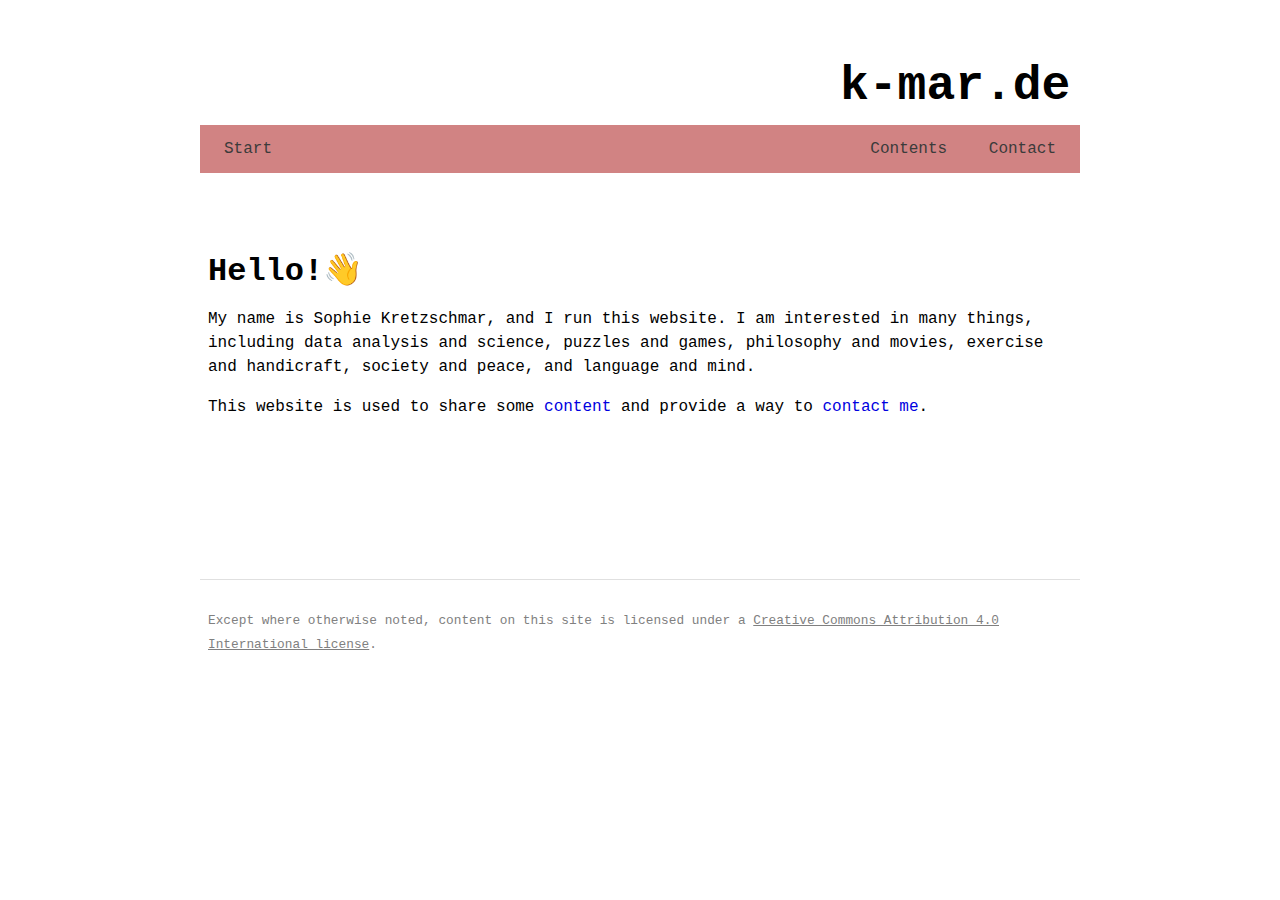
<file: index.html>
<!DOCTYPE html>
<html>
<head>
    <title>k-mar.de - Sophie Kretzschmar</title>
    <meta charset="UTF-8">
    <meta name="viewport" content="width=device-width">
    <link rel="stylesheet" type="text/css" href="/css/style.css">
</head>

<header>
    <hgroup>
        <h1>k-mar.de</h1>
    </hgroup>
</header>

<body id="_index">

<nav>
<section>
    <span class="home">
        <a href="/">Start</a>
    </span>
    <span class="links">
        <a href="/blog/">Contents</a>
        <a href="/contact/">Contact</a>
    </span>
</section>
</nav>

<main>
<div class="startpage">
<h1>Hello!👋</h1>
<p>
My name is Sophie Kretzschmar, and I run this website. I am interested in many things, including data analysis and science, puzzles and games, philosophy and movies, exercise and handicraft, society and peace, and language and mind. 
</p>

<p>
This website is used to share some <a href="./blog/">content</a> and provide a way to <a href="./contact/">contact me</a>. 
</p>

</div>




</main>

<footer>
<section>
<p>
    Except where otherwise noted, content on this site is licensed under a <a href="https://creativecommons.org/licenses/by/4.0/">Creative Commons Attribution 4.0 International license</a>.
</p>
</section>
</footer>

</body>
</html>
</file>
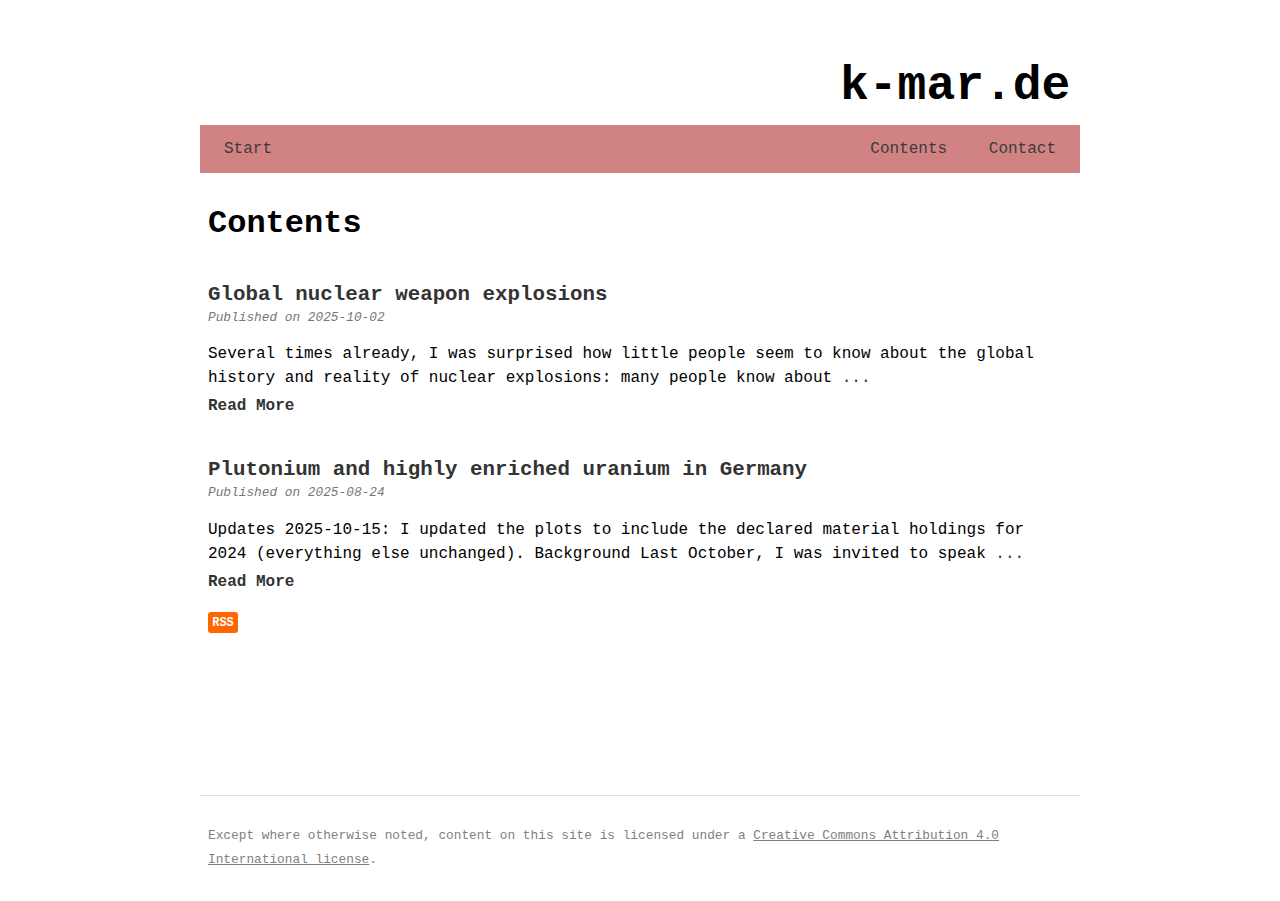
<file: blog/index.html>
<!DOCTYPE html>
<html>
<head>
    <title>Contents - </title>
    <meta charset="UTF-8">
    <meta name="viewport" content="width=device-width">
    <link rel="stylesheet" type="text/css" href="/css/style.css">
</head>

<header>
    <hgroup>
        <h1>k-mar.de</h1>
    </hgroup>
</header>

<body id="{{ slug }}">

<nav>
<section>
    <span class="home">
        <a href="/">Start</a>
    </span>
    <span class="links">
        <a href="/blog/">Contents</a>
        <a href="/contact/">Contact</a>
    </span>
</section>
</nav>

<main>
<h1>Contents</h1>
<article>
<h2><a href="/blog/nuclear-weapon-explosions/">Global nuclear weapon explosions</a></h2>
<p class="meta">Published on 2025-10-02</p>
<p class="summary">
Several times already, I was surprised how little people seem to know about the global history and reality of nuclear explosions: many people know about&nbsp;<a class="more" href="/blog/nuclear-weapon-explosions/">...</a>
</p>
<div>
<a class="more" href="/blog/nuclear-weapon-explosions/">Read More</a>
</div>
</article>
<article>
<h2><a href="/blog/Pu-und-HEU-in-Deu/">Plutonium and highly enriched uranium in Germany</a></h2>
<p class="meta">Published on 2025-08-24</p>
<p class="summary">
Updates 2025-10-15: I updated the plots to include the declared material holdings for 2024 (everything else unchanged). Background Last October, I was invited to speak&nbsp;<a class="more" href="/blog/Pu-und-HEU-in-Deu/">...</a>
</p>
<div>
<a class="more" href="/blog/Pu-und-HEU-in-Deu/">Read More</a>
</div>
</article>

<section>
<a class="rss" href="/blog/rss.xml">RSS</a>
</section>

</main>

<footer>
<section>
<p>
    Except where otherwise noted, content on this site is licensed under a <a href="https://creativecommons.org/licenses/by/4.0/">Creative Commons Attribution 4.0 International license</a>.
</p>
</section>
</footer>

</body>
</html>
</file>
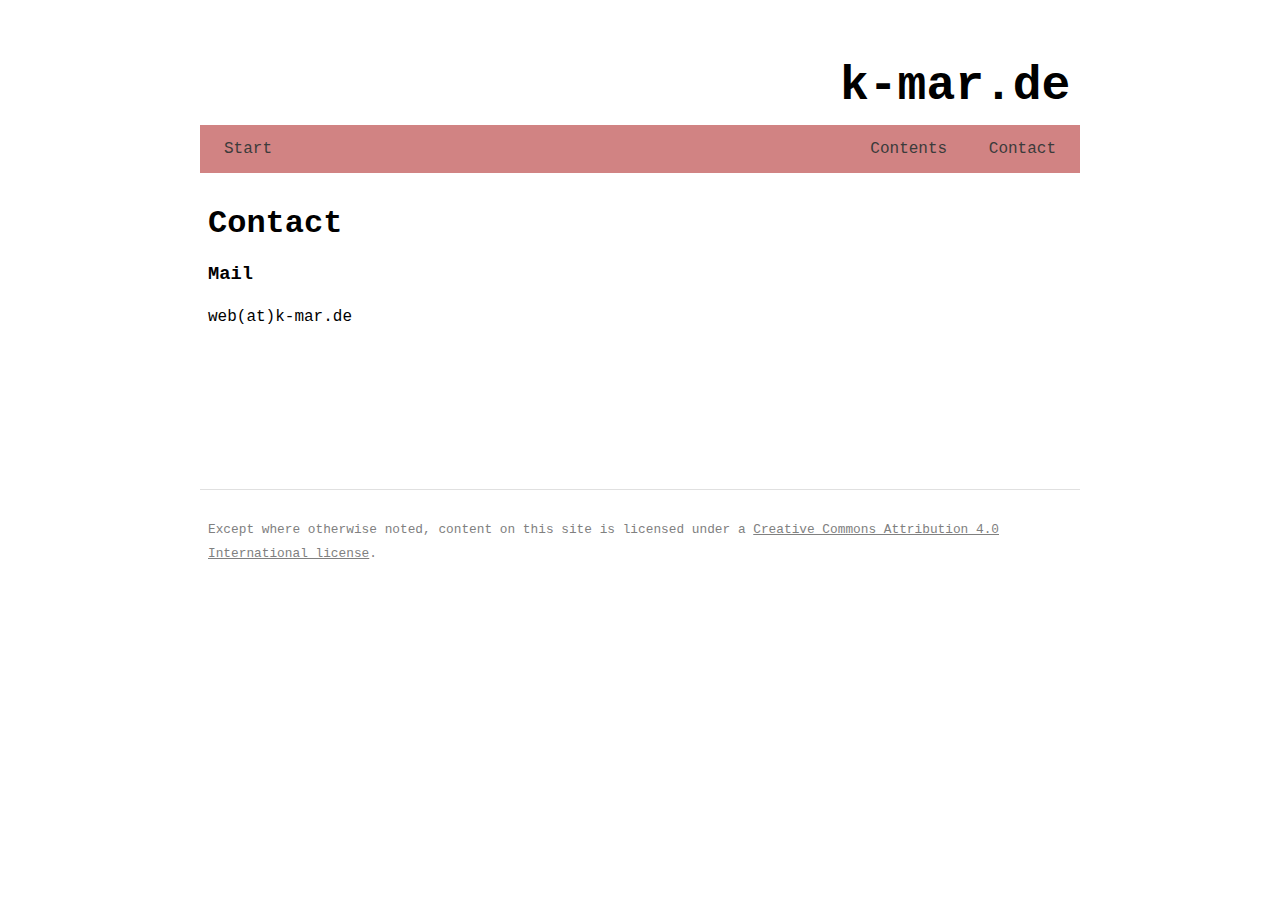
<file: contact/index.html>
<!DOCTYPE html>
<html>
<head>
    <title>Contact - </title>
    <meta charset="UTF-8">
    <meta name="viewport" content="width=device-width">
    <link rel="stylesheet" type="text/css" href="/css/style.css">
</head>

<header>
    <hgroup>
        <h1>k-mar.de</h1>
    </hgroup>
</header>

<body id="contact">

<nav>
<section>
    <span class="home">
        <a href="/">Start</a>
    </span>
    <span class="links">
        <a href="/blog/">Contents</a>
        <a href="/contact/">Contact</a>
    </span>
</section>
</nav>

<main>
<div class="aboutpage">
<h1>Contact</h1>

<h3>Mail</h3>
<p>
web(at)k-mar.de
</p>
</div>

</main>

<footer>
<section>
<p>
    Except where otherwise noted, content on this site is licensed under a <a href="https://creativecommons.org/licenses/by/4.0/">Creative Commons Attribution 4.0 International license</a>.
</p>
</section>
</footer>

</body>
</html>
</file>
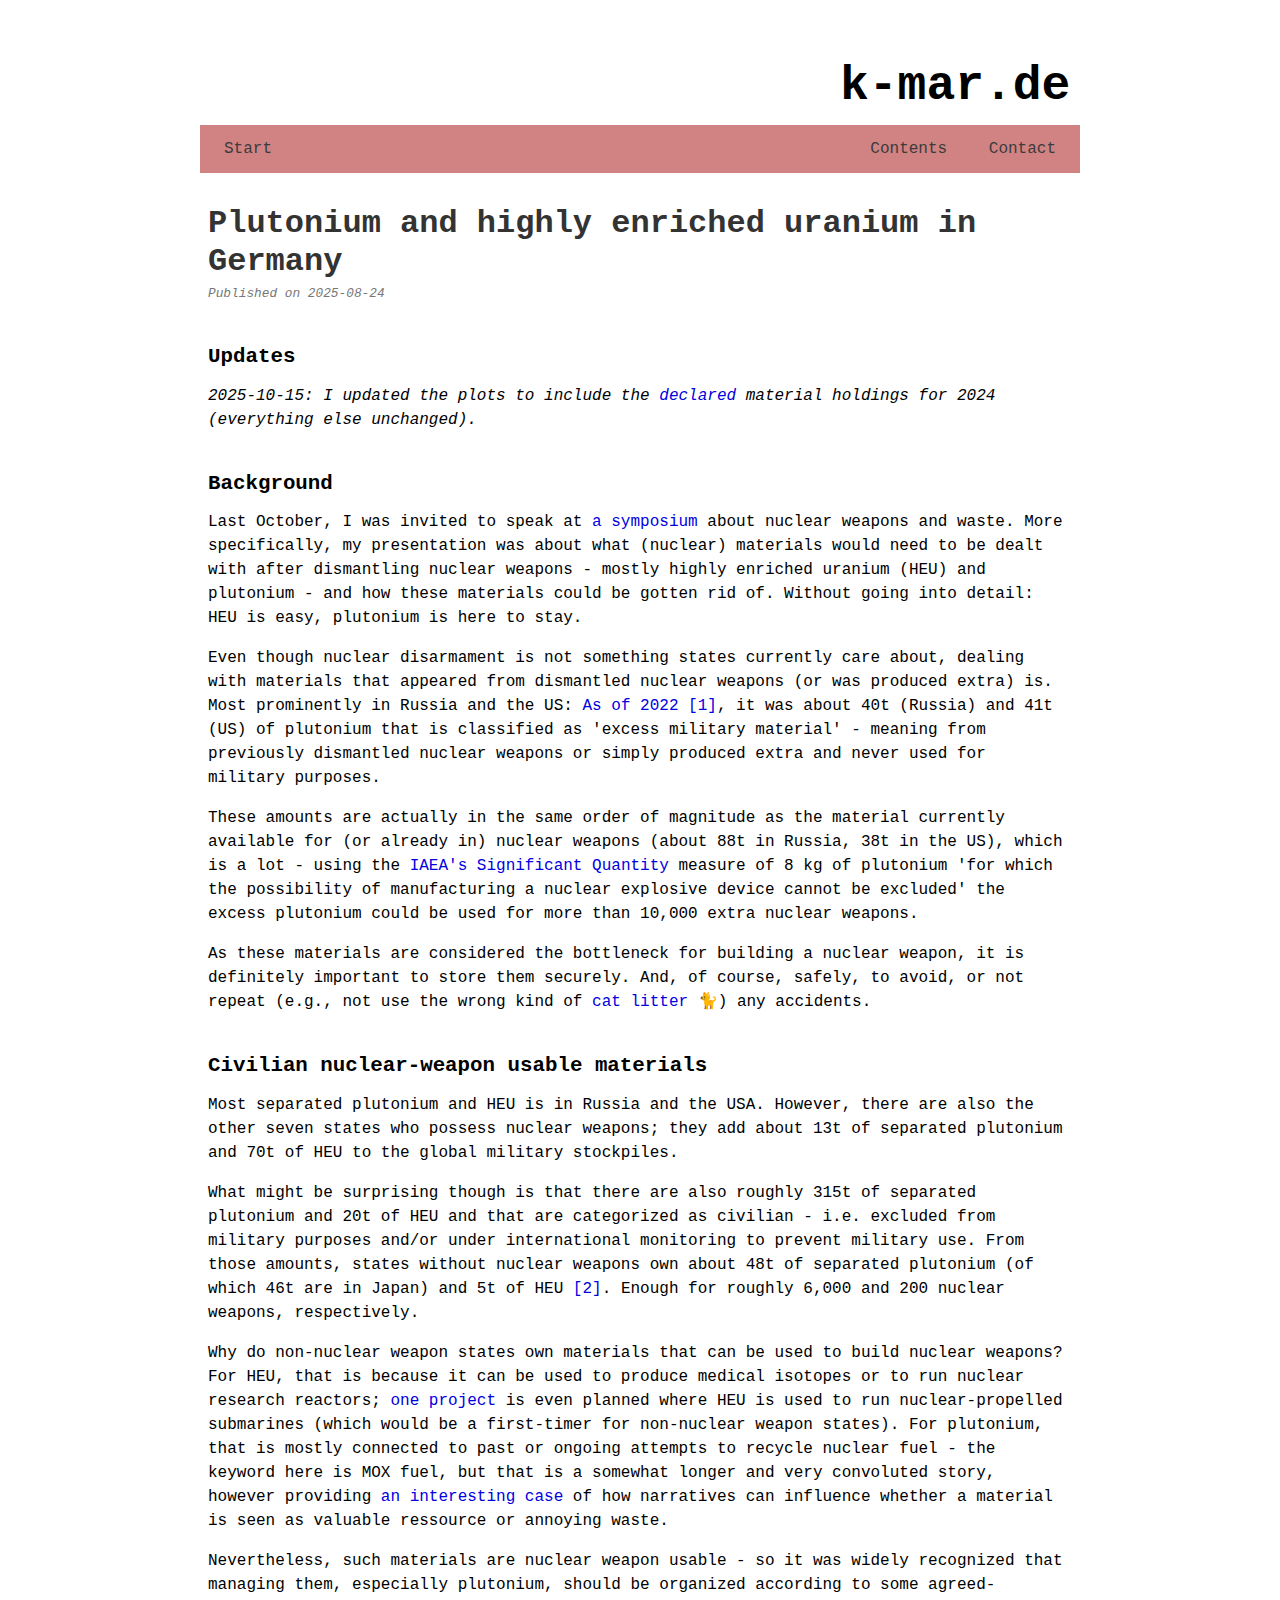
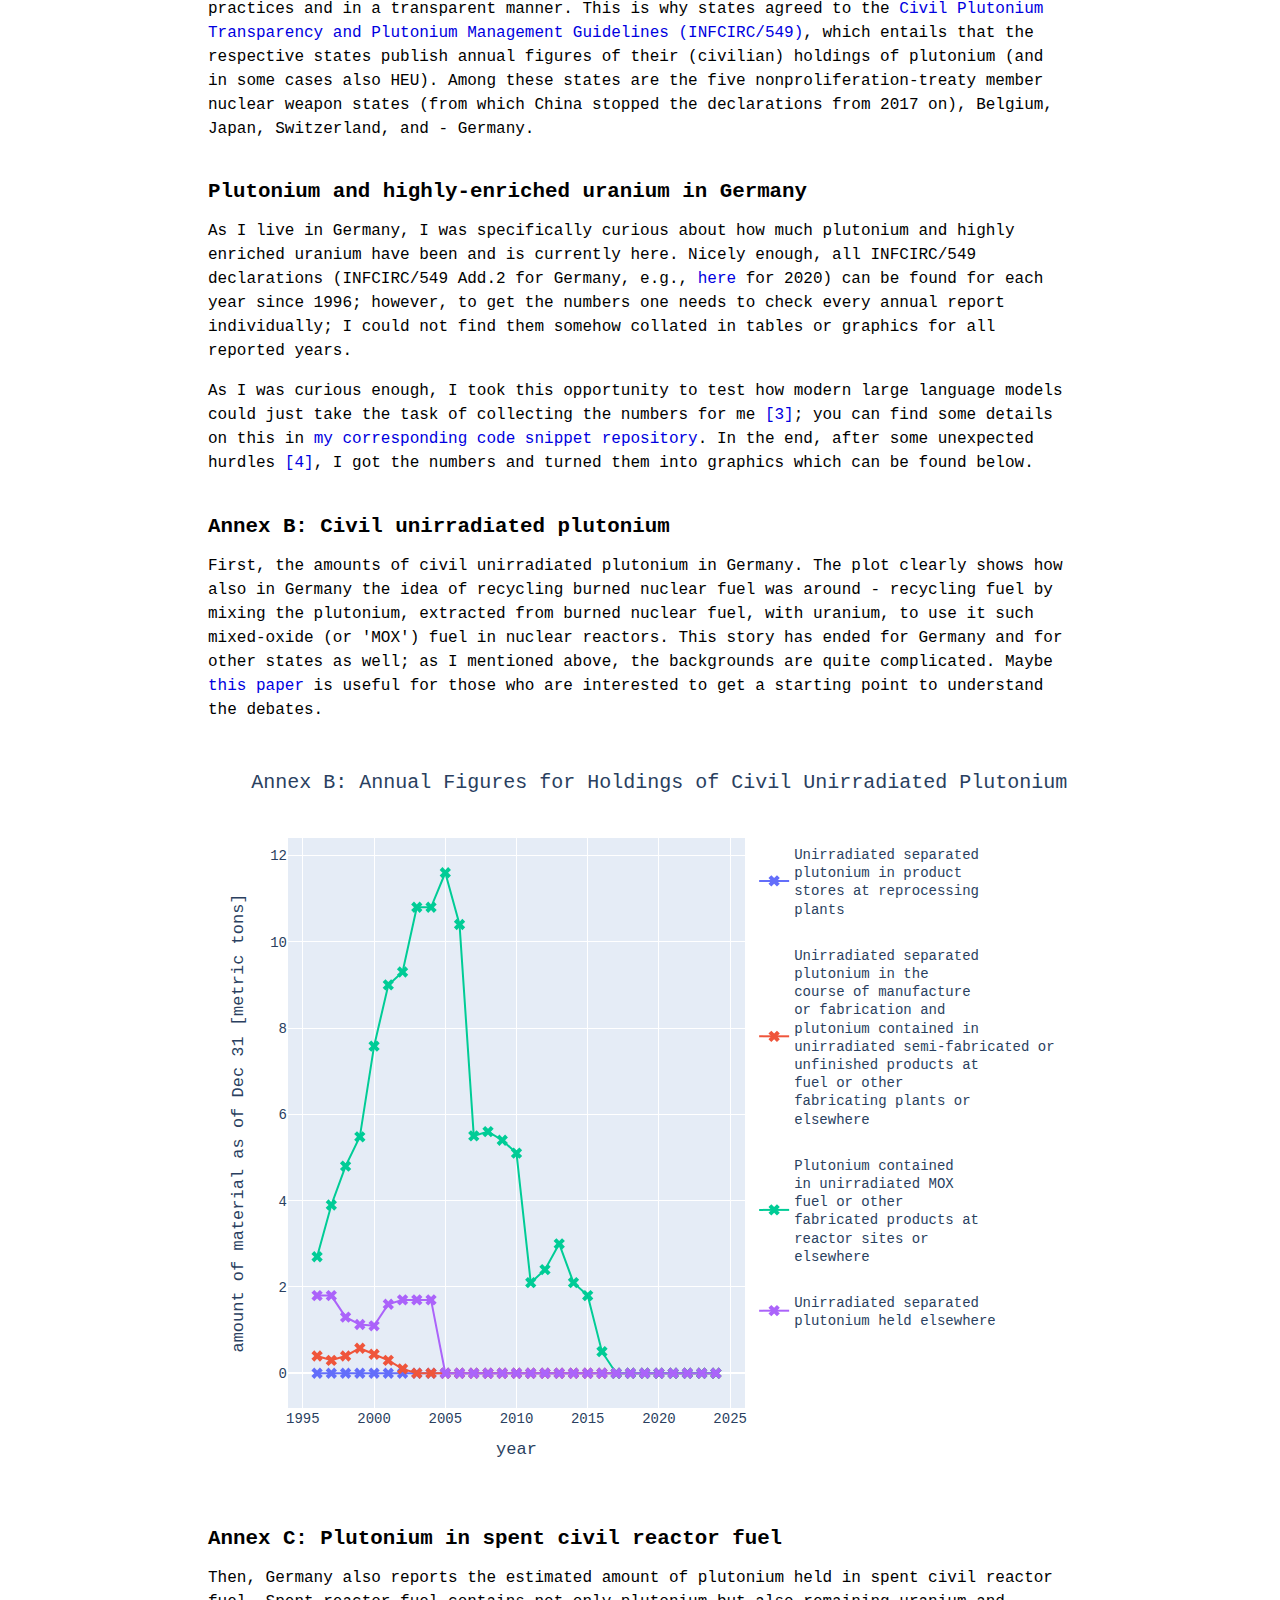
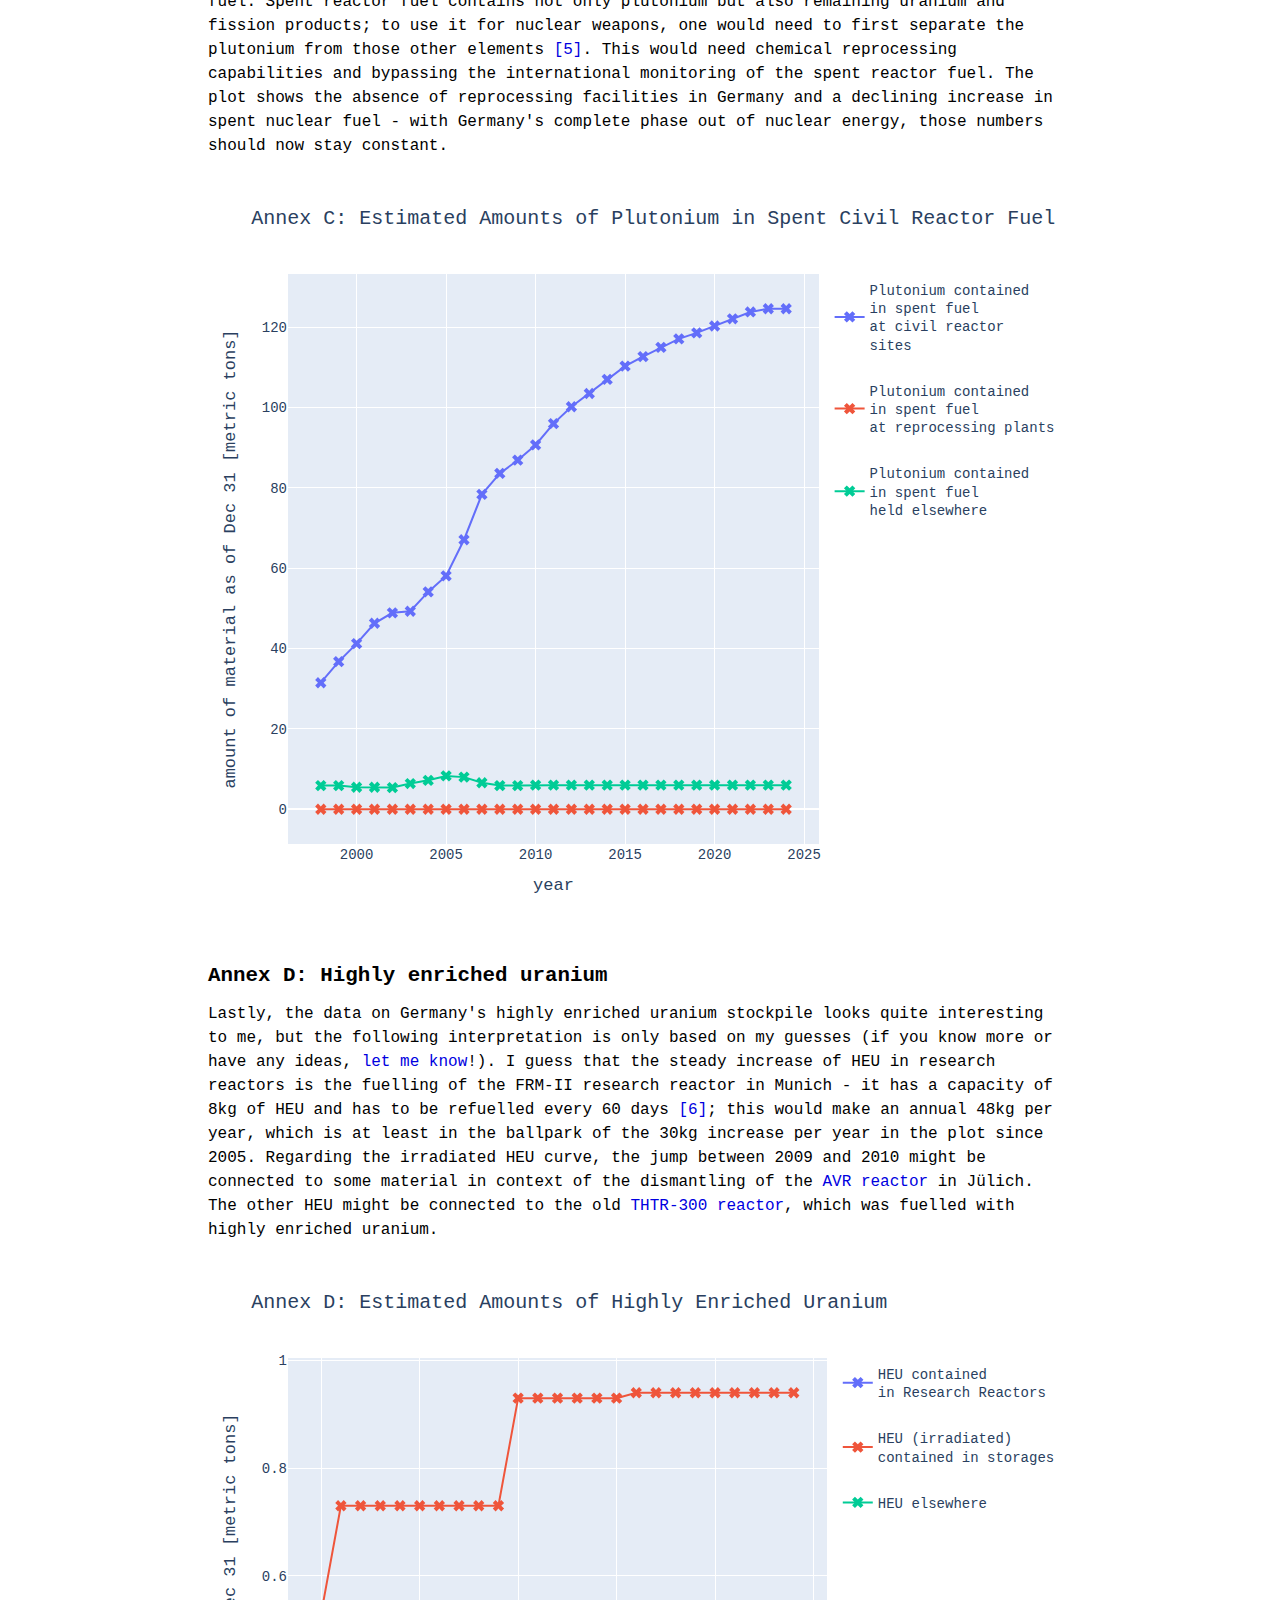
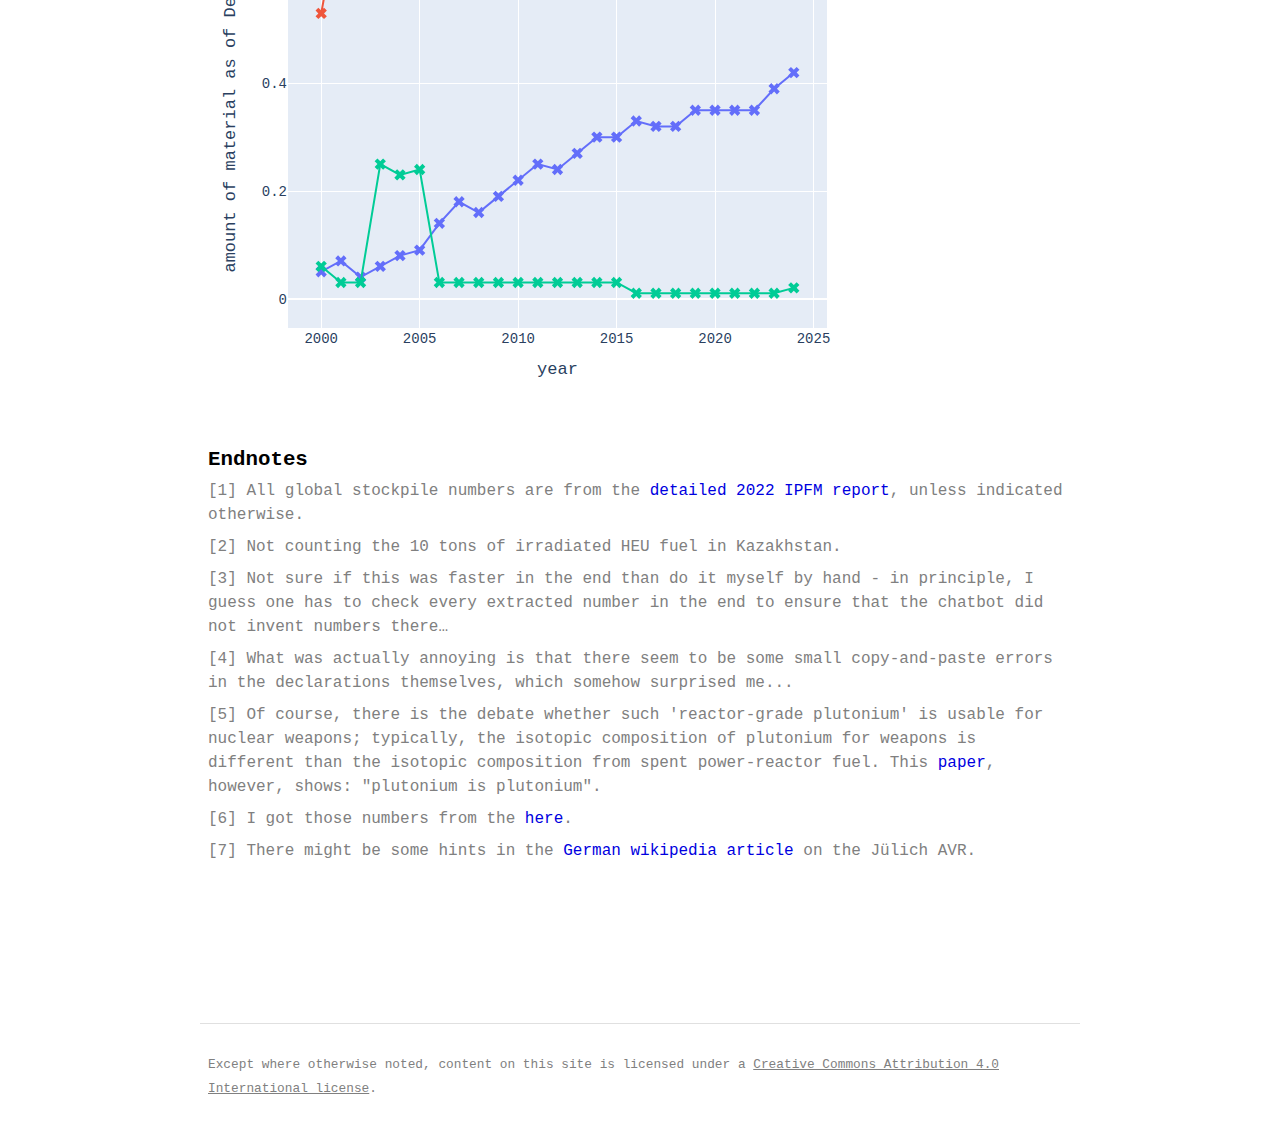
<file: blog/Pu-und-HEU-in-Deu/index.html>
<!DOCTYPE html>
<html>
<head>
    <title>Plutonium and highly enriched uranium in Germany - </title>
    <meta charset="UTF-8">
    <meta name="viewport" content="width=device-width">
    <link rel="stylesheet" type="text/css" href="/css/style.css">
</head>

<header>
    <hgroup>
        <h1>k-mar.de</h1>
    </hgroup>
</header>

<body id="Pu-und-HEU-in-Deu">

<nav>
<section>
    <span class="home">
        <a href="/">Start</a>
    </span>
    <span class="links">
        <a href="/blog/">Contents</a>
        <a href="/contact/">Contact</a>
    </span>
</section>
</nav>

<main>
<article>
<h1><a href="/blog/Pu-und-HEU-in-Deu/">Plutonium and highly enriched uranium in Germany</a></h1>
<p class="meta">Published on 2025-08-24</p>
<h2>
    Updates
</h2> 
<p>
<i> 2025-10-15: I updated the plots to include the <a href="https://www.iaea.org/sites/default/files/publications/documents/infcircs/1998/infcirc549a2-28.pdf">declared</a> material holdings for 2024 (everything else unchanged). </i>
</p>

<h2>
    Background
</h2> 

<p>
    Last October, I was invited to speak at <a href="https://www.atommuellreport.de/projekte-termine/fachtagungen.html">a symposium</a> about nuclear weapons and waste. More specifically, my presentation was about what (nuclear) materials would need to be dealt with after dismantling nuclear weapons - mostly highly enriched uranium (HEU) and plutonium - and how these materials could be gotten rid of. Without going into detail: HEU is easy, plutonium is here to stay. 
</p>

<p>
Even though nuclear disarmament is not something states currently care about, dealing with materials that appeared from dismantled nuclear weapons (or was produced extra) is. Most prominently in Russia and the US: <a href="https://fissilematerials.org/library/gfmr22.pdf">As of 2022</a> <a href="#fn1">[1]</a>, it was about 40t (Russia) and 41t (US) of plutonium that is classified as 'excess military material' - meaning from previously dismantled nuclear weapons or simply produced extra and never used for military purposes. 
</p>

<p> 
These amounts are actually in the same order of magnitude as the material currently available for (or already in) nuclear weapons (about 88t in Russia, 38t in the US), which is a lot - using the <a href="https://www-pub.iaea.org/MTCD/Publications/PDF/PUB2003_web.pdf">IAEA's Significant Quantity</a> measure of 8 kg of plutonium 'for which the possibility of manufacturing a nuclear explosive device cannot be excluded' the excess plutonium could be used for more than 10,000 extra nuclear weapons. 
</p>

<p>
As these materials are considered the bottleneck for building a nuclear weapon, it is definitely important to store them securely. And, of course, safely, to avoid, or not repeat (e.g., not use the wrong kind of <a href="https://www.npr.org/sections/thetwo-way/2014/05/23/315279895/organic-kitty-litter-chief-suspect-in-nuclear-waste-accident">cat litter 🐈</a>) any accidents. 
</p>

<h2>
Civilian nuclear-weapon usable materials
</h2>

<p>
    Most separated plutonium and HEU is in Russia and the USA. However, there are also the other seven states who possess nuclear weapons; they add about 13t of separated plutonium and 70t of HEU to the global military stockpiles. 
</p>
<p>
    What might be surprising though is that there are also roughly  315t of separated plutonium and 20t of HEU and that are categorized as civilian - i.e. excluded from military purposes and/or under international monitoring to prevent military use. From those amounts, states without nuclear weapons own about 48t of separated plutonium (of which 46t are in Japan) and 5t of HEU <a href="#fn2">[2]</a>. Enough for roughly 6,000 and 200 nuclear weapons, respectively. 
</p>
<p>
    Why do non-nuclear weapon states own materials that can be used to build nuclear weapons? For HEU, that is because it can be used to produce medical isotopes or to run nuclear research reactors; <a href='https://thebulletin.org/2021/09/the-new-australia-uk-and-us-nuclear-submarine-announcement-a-terrible-decision-for-the-nonproliferation-regime/'>one project</a> is even planned where HEU is used to run nuclear-propelled submarines (which would be a first-timer for non-nuclear weapon states). For plutonium, that is mostly connected to past or ongoing attempts to recycle nuclear fuel - the keyword here is MOX fuel, but that is a somewhat longer and very convoluted story, however providing <a href="https://www.tandfonline.com/doi/full/10.1080/08929882.2022.2164407">an interesting case</a> of how narratives can influence whether a material is seen as valuable ressource or annoying waste. 
</p>
<p>
    Nevertheless, such materials are nuclear weapon usable - so it was widely recognized that managing them, especially plutonium, should be organized according to some agreed-practices and in a transparent manner. This is why states agreed to the <a href="https://www.iaea.org/sites/default/files/infcirc549.pdf">Civil Plutonium Transparency and Plutonium Management Guidelines (INFCIRC/549)</a>, which entails that the respective states publish annual figures of their (civilian) holdings of plutonium (and in some cases also HEU). Among these states are the five nonproliferation-treaty member nuclear weapon states (from which China stopped the declarations from 2017 on), Belgium, Japan, Switzerland, and - Germany. 
</p>

<h2>
    Plutonium and highly-enriched uranium in Germany
</h2>

<p>
    As I live in Germany, I was specifically curious about how much plutonium and highly enriched  uranium have been and is currently here. Nicely enough, all INFCIRC/549 declarations (INFCIRC/549 Add.2 for Germany, e.g., <a href="https://www.iaea.org/sites/default/files/publications/documents/infcircs/1998/infcirc549a2-24.pdf">here</a> for 2020) can be found for each year since 1996; however, to get the numbers one needs to check every annual report individually; I could not find them somehow collated in tables or graphics for all reported years. 
</p>

<p>
    As I was curious enough, I took this opportunity to test how modern large language models could just take the task of collecting the numbers for me <a href="#fn3">[3]</a>; you can find some details on this in <a href="https://github.com/sopkre/infcirc549-add2-data">my corresponding code snippet repository</a>. In the end, after some unexpected hurdles <a href="#fn4">[4]</a>, I got the numbers and turned them into graphics which can be found below. 
</p>

<h2>
Annex B: Civil unirradiated plutonium 
</h2>

<p>
    First, the amounts of civil unirradiated plutonium in Germany. The plot clearly shows how also in Germany the idea of recycling burned nuclear fuel was around - recycling fuel by mixing the plutonium, extracted from burned nuclear fuel, with uranium, to use it such mixed-oxide (or 'MOX') fuel in nuclear reactors. This story has ended for Germany and for other states as well; as I mentioned above, the backgrounds are quite complicated. Maybe <a href="https://www.inderscienceonline.com/doi/abs/10.1504/IJNGEE.2019.106023">this paper</a> is useful for those who are interested to get a starting point to understand the debates. 
</p>

<div>                        <script type="text/javascript">window.PlotlyConfig = {MathJaxConfig: 'local'};</script>
        <script charset="utf-8" src="https://cdn.plot.ly/plotly-2.35.2.min.js"></script>                <div id="c7b715be-cba9-4161-b802-9e432314d024" class="plotly-graph-div" style="height:750px; width:100%;"></div>            <script type="text/javascript">                                    window.PLOTLYENV=window.PLOTLYENV || {};                                    if (document.getElementById("c7b715be-cba9-4161-b802-9e432314d024")) {                    Plotly.newPlot(                        "c7b715be-cba9-4161-b802-9e432314d024",                        [{"hovertemplate":"%{text}","legendgroup":"Unirradiated separated\u003cbr\u003eplutonium in product\u003cbr\u003estores at reprocessing\u003cbr\u003eplants","marker":{"size":10,"symbol":"x"},"mode":"lines+markers","name":"Unirradiated separated\u003cbr\u003eplutonium in product\u003cbr\u003estores at reprocessing\u003cbr\u003eplants","text":["\u003cb\u003e1996\u003c\u002fb\u003e\u003cbr\u003e0.0t","\u003cb\u003e1997\u003c\u002fb\u003e\u003cbr\u003e0.0t","\u003cb\u003e1998\u003c\u002fb\u003e\u003cbr\u003e0.0t","\u003cb\u003e1999\u003c\u002fb\u003e\u003cbr\u003e0.0t","\u003cb\u003e2000\u003c\u002fb\u003e\u003cbr\u003e0.0t","\u003cb\u003e2001\u003c\u002fb\u003e\u003cbr\u003e0.0t","\u003cb\u003e2002\u003c\u002fb\u003e\u003cbr\u003e0.0t","\u003cb\u003e2003\u003c\u002fb\u003e\u003cbr\u003e0.0t","\u003cb\u003e2004\u003c\u002fb\u003e\u003cbr\u003e0.0t","\u003cb\u003e2005\u003c\u002fb\u003e\u003cbr\u003e0.0t","\u003cb\u003e2006\u003c\u002fb\u003e\u003cbr\u003e0.0t","\u003cb\u003e2007\u003c\u002fb\u003e\u003cbr\u003e0.0t","\u003cb\u003e2008\u003c\u002fb\u003e\u003cbr\u003e0.0t","\u003cb\u003e2009\u003c\u002fb\u003e\u003cbr\u003e0.0t","\u003cb\u003e2010\u003c\u002fb\u003e\u003cbr\u003e0.0t","\u003cb\u003e2011\u003c\u002fb\u003e\u003cbr\u003e0.0t","\u003cb\u003e2012\u003c\u002fb\u003e\u003cbr\u003e0.0t","\u003cb\u003e2013\u003c\u002fb\u003e\u003cbr\u003e0.0t","\u003cb\u003e2014\u003c\u002fb\u003e\u003cbr\u003e0.0t","\u003cb\u003e2015\u003c\u002fb\u003e\u003cbr\u003e0.0t","\u003cb\u003e2016\u003c\u002fb\u003e\u003cbr\u003e0.0t","\u003cb\u003e2017\u003c\u002fb\u003e\u003cbr\u003e0.0t","\u003cb\u003e2018\u003c\u002fb\u003e\u003cbr\u003e0.0t","\u003cb\u003e2019\u003c\u002fb\u003e\u003cbr\u003e0.0t","\u003cb\u003e2020\u003c\u002fb\u003e\u003cbr\u003e0.0t","\u003cb\u003e2021\u003c\u002fb\u003e\u003cbr\u003e0.0t","\u003cb\u003e2022\u003c\u002fb\u003e\u003cbr\u003e0.0t","\u003cb\u003e2023\u003c\u002fb\u003e\u003cbr\u003e0.0t","\u003cb\u003e2024\u003c\u002fb\u003e\u003cbr\u003e0.0t"],"x":[1996,1997,1998,1999,2000,2001,2002,2003,2004,2005,2006,2007,2008,2009,2010,2011,2012,2013,2014,2015,2016,2017,2018,2019,2020,2021,2022,2023,2024],"y":[0.0,0.0,0.0,0.0,0.0,0.0,0.0,0.0,0.0,0.0,0.0,0.0,0.0,0.0,0.0,0.0,0.0,0.0,0.0,0.0,0.0,0.0,0.0,0.0,0.0,0.0,0.0,0.0,0.0],"type":"scatter"},{"hovertemplate":"%{text}","legendgroup":"Unirradiated separated\u003cbr\u003eplutonium in the\u003cbr\u003ecourse of manufacture\u003cbr\u003eor fabrication and\u003cbr\u003eplutonium contained in\u003cbr\u003eunirradiated semi-fabricated or\u003cbr\u003eunfinished products at\u003cbr\u003efuel or other\u003cbr\u003efabricating plants or\u003cbr\u003eelsewhere","marker":{"size":10,"symbol":"x"},"mode":"lines+markers","name":"Unirradiated separated\u003cbr\u003eplutonium in the\u003cbr\u003ecourse of manufacture\u003cbr\u003eor fabrication and\u003cbr\u003eplutonium contained in\u003cbr\u003eunirradiated semi-fabricated or\u003cbr\u003eunfinished products at\u003cbr\u003efuel or other\u003cbr\u003efabricating plants or\u003cbr\u003eelsewhere","text":["\u003cb\u003e1996\u003c\u002fb\u003e\u003cbr\u003e0.4t","\u003cb\u003e1997\u003c\u002fb\u003e\u003cbr\u003e0.3t","\u003cb\u003e1998\u003c\u002fb\u003e\u003cbr\u003e0.4t","\u003cb\u003e1999\u003c\u002fb\u003e\u003cbr\u003e0.58t","\u003cb\u003e2000\u003c\u002fb\u003e\u003cbr\u003e0.44t","\u003cb\u003e2001\u003c\u002fb\u003e\u003cbr\u003e0.3t","\u003cb\u003e2002\u003c\u002fb\u003e\u003cbr\u003e0.1t","\u003cb\u003e2003\u003c\u002fb\u003e\u003cbr\u003e0.0t","\u003cb\u003e2004\u003c\u002fb\u003e\u003cbr\u003e0.0t","\u003cb\u003e2005\u003c\u002fb\u003e\u003cbr\u003e0.0t","\u003cb\u003e2006\u003c\u002fb\u003e\u003cbr\u003e0.0t","\u003cb\u003e2007\u003c\u002fb\u003e\u003cbr\u003e0.0t","\u003cb\u003e2008\u003c\u002fb\u003e\u003cbr\u003e0.0t","\u003cb\u003e2009\u003c\u002fb\u003e\u003cbr\u003e0.0t","\u003cb\u003e2010\u003c\u002fb\u003e\u003cbr\u003e0.0t","\u003cb\u003e2011\u003c\u002fb\u003e\u003cbr\u003e0.0t","\u003cb\u003e2012\u003c\u002fb\u003e\u003cbr\u003e0.0t","\u003cb\u003e2013\u003c\u002fb\u003e\u003cbr\u003e0.0t","\u003cb\u003e2014\u003c\u002fb\u003e\u003cbr\u003e0.0t","\u003cb\u003e2015\u003c\u002fb\u003e\u003cbr\u003e0.0t","\u003cb\u003e2016\u003c\u002fb\u003e\u003cbr\u003e0.0t","\u003cb\u003e2017\u003c\u002fb\u003e\u003cbr\u003e0.0t","\u003cb\u003e2018\u003c\u002fb\u003e\u003cbr\u003e0.0t","\u003cb\u003e2019\u003c\u002fb\u003e\u003cbr\u003e0.0t","\u003cb\u003e2020\u003c\u002fb\u003e\u003cbr\u003e0.0t","\u003cb\u003e2021\u003c\u002fb\u003e\u003cbr\u003e0.0t","\u003cb\u003e2022\u003c\u002fb\u003e\u003cbr\u003e0.0t","\u003cb\u003e2023\u003c\u002fb\u003e\u003cbr\u003e0.0t","\u003cb\u003e2024\u003c\u002fb\u003e\u003cbr\u003e0.0t"],"x":[1996,1997,1998,1999,2000,2001,2002,2003,2004,2005,2006,2007,2008,2009,2010,2011,2012,2013,2014,2015,2016,2017,2018,2019,2020,2021,2022,2023,2024],"y":[0.4,0.3,0.4,0.58,0.44,0.3,0.1,0.0,0.0,0.0,0.0,0.0,0.0,0.0,0.0,0.0,0.0,0.0,0.0,0.0,0.0,0.0,0.0,0.0,0.0,0.0,0.0,0.0,0.0],"type":"scatter"},{"hovertemplate":"%{text}","legendgroup":"Plutonium contained\u003cbr\u003ein unirradiated MOX\u003cbr\u003efuel or other\u003cbr\u003efabricated products at\u003cbr\u003ereactor sites or\u003cbr\u003eelsewhere","marker":{"size":10,"symbol":"x"},"mode":"lines+markers","name":"Plutonium contained\u003cbr\u003ein unirradiated MOX\u003cbr\u003efuel or other\u003cbr\u003efabricated products at\u003cbr\u003ereactor sites or\u003cbr\u003eelsewhere","text":["\u003cb\u003e1996\u003c\u002fb\u003e\u003cbr\u003e2.7t","\u003cb\u003e1997\u003c\u002fb\u003e\u003cbr\u003e3.9t","\u003cb\u003e1998\u003c\u002fb\u003e\u003cbr\u003e4.8t","\u003cb\u003e1999\u003c\u002fb\u003e\u003cbr\u003e5.48t","\u003cb\u003e2000\u003c\u002fb\u003e\u003cbr\u003e7.58t","\u003cb\u003e2001\u003c\u002fb\u003e\u003cbr\u003e9.0t","\u003cb\u003e2002\u003c\u002fb\u003e\u003cbr\u003e9.3t","\u003cb\u003e2003\u003c\u002fb\u003e\u003cbr\u003e10.8t","\u003cb\u003e2004\u003c\u002fb\u003e\u003cbr\u003e10.8t","\u003cb\u003e2005\u003c\u002fb\u003e\u003cbr\u003e11.6t","\u003cb\u003e2006\u003c\u002fb\u003e\u003cbr\u003e10.4t","\u003cb\u003e2007\u003c\u002fb\u003e\u003cbr\u003e5.5t","\u003cb\u003e2008\u003c\u002fb\u003e\u003cbr\u003e5.6t","\u003cb\u003e2009\u003c\u002fb\u003e\u003cbr\u003e5.4t","\u003cb\u003e2010\u003c\u002fb\u003e\u003cbr\u003e5.1t","\u003cb\u003e2011\u003c\u002fb\u003e\u003cbr\u003e2.1t","\u003cb\u003e2012\u003c\u002fb\u003e\u003cbr\u003e2.4t","\u003cb\u003e2013\u003c\u002fb\u003e\u003cbr\u003e3.0t","\u003cb\u003e2014\u003c\u002fb\u003e\u003cbr\u003e2.1t","\u003cb\u003e2015\u003c\u002fb\u003e\u003cbr\u003e1.8t","\u003cb\u003e2016\u003c\u002fb\u003e\u003cbr\u003e0.5t","\u003cb\u003e2017\u003c\u002fb\u003e\u003cbr\u003e0.0t","\u003cb\u003e2018\u003c\u002fb\u003e\u003cbr\u003e0.0t","\u003cb\u003e2019\u003c\u002fb\u003e\u003cbr\u003e0.0t","\u003cb\u003e2020\u003c\u002fb\u003e\u003cbr\u003e0.0t","\u003cb\u003e2021\u003c\u002fb\u003e\u003cbr\u003e0.0t","\u003cb\u003e2022\u003c\u002fb\u003e\u003cbr\u003e0.0t","\u003cb\u003e2023\u003c\u002fb\u003e\u003cbr\u003e0.0t","\u003cb\u003e2024\u003c\u002fb\u003e\u003cbr\u003e0.0t"],"x":[1996,1997,1998,1999,2000,2001,2002,2003,2004,2005,2006,2007,2008,2009,2010,2011,2012,2013,2014,2015,2016,2017,2018,2019,2020,2021,2022,2023,2024],"y":[2.7,3.9,4.8,5.48,7.58,9.0,9.3,10.8,10.8,11.6,10.4,5.5,5.6,5.4,5.1,2.1,2.4,3.0,2.1,1.8,0.5,0.0,0.0,0.0,0.0,0.0,0.0,0.0,0.0],"type":"scatter"},{"hovertemplate":"%{text}","legendgroup":"Unirradiated separated\u003cbr\u003eplutonium held elsewhere","marker":{"size":10,"symbol":"x"},"mode":"lines+markers","name":"Unirradiated separated\u003cbr\u003eplutonium held elsewhere","text":["\u003cb\u003e1996\u003c\u002fb\u003e\u003cbr\u003e1.8t","\u003cb\u003e1997\u003c\u002fb\u003e\u003cbr\u003e1.8t","\u003cb\u003e1998\u003c\u002fb\u003e\u003cbr\u003e1.3t","\u003cb\u003e1999\u003c\u002fb\u003e\u003cbr\u003e1.13t","\u003cb\u003e2000\u003c\u002fb\u003e\u003cbr\u003e1.1t","\u003cb\u003e2001\u003c\u002fb\u003e\u003cbr\u003e1.6t","\u003cb\u003e2002\u003c\u002fb\u003e\u003cbr\u003e1.7t","\u003cb\u003e2003\u003c\u002fb\u003e\u003cbr\u003e1.7t","\u003cb\u003e2004\u003c\u002fb\u003e\u003cbr\u003e1.7t","\u003cb\u003e2005\u003c\u002fb\u003e\u003cbr\u003e0.0t","\u003cb\u003e2006\u003c\u002fb\u003e\u003cbr\u003e0.0t","\u003cb\u003e2007\u003c\u002fb\u003e\u003cbr\u003e0.0t","\u003cb\u003e2008\u003c\u002fb\u003e\u003cbr\u003e0.0t","\u003cb\u003e2009\u003c\u002fb\u003e\u003cbr\u003e0.0t","\u003cb\u003e2010\u003c\u002fb\u003e\u003cbr\u003e0.0t","\u003cb\u003e2011\u003c\u002fb\u003e\u003cbr\u003e0.0t","\u003cb\u003e2012\u003c\u002fb\u003e\u003cbr\u003e0.0t","\u003cb\u003e2013\u003c\u002fb\u003e\u003cbr\u003e0.0t","\u003cb\u003e2014\u003c\u002fb\u003e\u003cbr\u003e0.0t","\u003cb\u003e2015\u003c\u002fb\u003e\u003cbr\u003e0.0t","\u003cb\u003e2016\u003c\u002fb\u003e\u003cbr\u003e0.0t","\u003cb\u003e2017\u003c\u002fb\u003e\u003cbr\u003e0.0t","\u003cb\u003e2018\u003c\u002fb\u003e\u003cbr\u003e0.0t","\u003cb\u003e2019\u003c\u002fb\u003e\u003cbr\u003e0.0t","\u003cb\u003e2020\u003c\u002fb\u003e\u003cbr\u003e0.0t","\u003cb\u003e2021\u003c\u002fb\u003e\u003cbr\u003e0.0t","\u003cb\u003e2022\u003c\u002fb\u003e\u003cbr\u003e0.0t","\u003cb\u003e2023\u003c\u002fb\u003e\u003cbr\u003e0.0t","\u003cb\u003e2024\u003c\u002fb\u003e\u003cbr\u003e0.0t"],"x":[1996,1997,1998,1999,2000,2001,2002,2003,2004,2005,2006,2007,2008,2009,2010,2011,2012,2013,2014,2015,2016,2017,2018,2019,2020,2021,2022,2023,2024],"y":[1.8,1.8,1.3,1.13,1.1,1.6,1.7,1.7,1.7,0.0,0.0,0.0,0.0,0.0,0.0,0.0,0.0,0.0,0.0,0.0,0.0,0.0,0.0,0.0,0.0,0.0,0.0,0.0,0.0],"type":"scatter"}],                        {"font":{"family":"Courier","size":14},"height":750,"hoverlabel":{"bgcolor":"lightgray","font":{"family":"Courier","size":16},"namelength":3},"legend":{"tracegroupgap":25},"template":{"data":{"barpolar":[{"marker":{"line":{"color":"#E5ECF6","width":0.5},"pattern":{"fillmode":"overlay","size":10,"solidity":0.2}},"type":"barpolar"}],"bar":[{"error_x":{"color":"#2a3f5f"},"error_y":{"color":"#2a3f5f"},"marker":{"line":{"color":"#E5ECF6","width":0.5},"pattern":{"fillmode":"overlay","size":10,"solidity":0.2}},"type":"bar"}],"carpet":[{"aaxis":{"endlinecolor":"#2a3f5f","gridcolor":"white","linecolor":"white","minorgridcolor":"white","startlinecolor":"#2a3f5f"},"baxis":{"endlinecolor":"#2a3f5f","gridcolor":"white","linecolor":"white","minorgridcolor":"white","startlinecolor":"#2a3f5f"},"type":"carpet"}],"choropleth":[{"colorbar":{"outlinewidth":0,"ticks":""},"type":"choropleth"}],"contourcarpet":[{"colorbar":{"outlinewidth":0,"ticks":""},"type":"contourcarpet"}],"contour":[{"colorbar":{"outlinewidth":0,"ticks":""},"colorscale":[[0.0,"#0d0887"],[0.1111111111111111,"#46039f"],[0.2222222222222222,"#7201a8"],[0.3333333333333333,"#9c179e"],[0.4444444444444444,"#bd3786"],[0.5555555555555556,"#d8576b"],[0.6666666666666666,"#ed7953"],[0.7777777777777778,"#fb9f3a"],[0.8888888888888888,"#fdca26"],[1.0,"#f0f921"]],"type":"contour"}],"heatmapgl":[{"colorbar":{"outlinewidth":0,"ticks":""},"colorscale":[[0.0,"#0d0887"],[0.1111111111111111,"#46039f"],[0.2222222222222222,"#7201a8"],[0.3333333333333333,"#9c179e"],[0.4444444444444444,"#bd3786"],[0.5555555555555556,"#d8576b"],[0.6666666666666666,"#ed7953"],[0.7777777777777778,"#fb9f3a"],[0.8888888888888888,"#fdca26"],[1.0,"#f0f921"]],"type":"heatmapgl"}],"heatmap":[{"colorbar":{"outlinewidth":0,"ticks":""},"colorscale":[[0.0,"#0d0887"],[0.1111111111111111,"#46039f"],[0.2222222222222222,"#7201a8"],[0.3333333333333333,"#9c179e"],[0.4444444444444444,"#bd3786"],[0.5555555555555556,"#d8576b"],[0.6666666666666666,"#ed7953"],[0.7777777777777778,"#fb9f3a"],[0.8888888888888888,"#fdca26"],[1.0,"#f0f921"]],"type":"heatmap"}],"histogram2dcontour":[{"colorbar":{"outlinewidth":0,"ticks":""},"colorscale":[[0.0,"#0d0887"],[0.1111111111111111,"#46039f"],[0.2222222222222222,"#7201a8"],[0.3333333333333333,"#9c179e"],[0.4444444444444444,"#bd3786"],[0.5555555555555556,"#d8576b"],[0.6666666666666666,"#ed7953"],[0.7777777777777778,"#fb9f3a"],[0.8888888888888888,"#fdca26"],[1.0,"#f0f921"]],"type":"histogram2dcontour"}],"histogram2d":[{"colorbar":{"outlinewidth":0,"ticks":""},"colorscale":[[0.0,"#0d0887"],[0.1111111111111111,"#46039f"],[0.2222222222222222,"#7201a8"],[0.3333333333333333,"#9c179e"],[0.4444444444444444,"#bd3786"],[0.5555555555555556,"#d8576b"],[0.6666666666666666,"#ed7953"],[0.7777777777777778,"#fb9f3a"],[0.8888888888888888,"#fdca26"],[1.0,"#f0f921"]],"type":"histogram2d"}],"histogram":[{"marker":{"pattern":{"fillmode":"overlay","size":10,"solidity":0.2}},"type":"histogram"}],"mesh3d":[{"colorbar":{"outlinewidth":0,"ticks":""},"type":"mesh3d"}],"parcoords":[{"line":{"colorbar":{"outlinewidth":0,"ticks":""}},"type":"parcoords"}],"pie":[{"automargin":true,"type":"pie"}],"scatter3d":[{"line":{"colorbar":{"outlinewidth":0,"ticks":""}},"marker":{"colorbar":{"outlinewidth":0,"ticks":""}},"type":"scatter3d"}],"scattercarpet":[{"marker":{"colorbar":{"outlinewidth":0,"ticks":""}},"type":"scattercarpet"}],"scattergeo":[{"marker":{"colorbar":{"outlinewidth":0,"ticks":""}},"type":"scattergeo"}],"scattergl":[{"marker":{"colorbar":{"outlinewidth":0,"ticks":""}},"type":"scattergl"}],"scattermapbox":[{"marker":{"colorbar":{"outlinewidth":0,"ticks":""}},"type":"scattermapbox"}],"scatterpolargl":[{"marker":{"colorbar":{"outlinewidth":0,"ticks":""}},"type":"scatterpolargl"}],"scatterpolar":[{"marker":{"colorbar":{"outlinewidth":0,"ticks":""}},"type":"scatterpolar"}],"scatter":[{"fillpattern":{"fillmode":"overlay","size":10,"solidity":0.2},"type":"scatter"}],"scatterternary":[{"marker":{"colorbar":{"outlinewidth":0,"ticks":""}},"type":"scatterternary"}],"surface":[{"colorbar":{"outlinewidth":0,"ticks":""},"colorscale":[[0.0,"#0d0887"],[0.1111111111111111,"#46039f"],[0.2222222222222222,"#7201a8"],[0.3333333333333333,"#9c179e"],[0.4444444444444444,"#bd3786"],[0.5555555555555556,"#d8576b"],[0.6666666666666666,"#ed7953"],[0.7777777777777778,"#fb9f3a"],[0.8888888888888888,"#fdca26"],[1.0,"#f0f921"]],"type":"surface"}],"table":[{"cells":{"fill":{"color":"#EBF0F8"},"line":{"color":"white"}},"header":{"fill":{"color":"#C8D4E3"},"line":{"color":"white"}},"type":"table"}]},"layout":{"annotationdefaults":{"arrowcolor":"#2a3f5f","arrowhead":0,"arrowwidth":1},"autotypenumbers":"strict","coloraxis":{"colorbar":{"outlinewidth":0,"ticks":""}},"colorscale":{"diverging":[[0,"#8e0152"],[0.1,"#c51b7d"],[0.2,"#de77ae"],[0.3,"#f1b6da"],[0.4,"#fde0ef"],[0.5,"#f7f7f7"],[0.6,"#e6f5d0"],[0.7,"#b8e186"],[0.8,"#7fbc41"],[0.9,"#4d9221"],[1,"#276419"]],"sequential":[[0.0,"#0d0887"],[0.1111111111111111,"#46039f"],[0.2222222222222222,"#7201a8"],[0.3333333333333333,"#9c179e"],[0.4444444444444444,"#bd3786"],[0.5555555555555556,"#d8576b"],[0.6666666666666666,"#ed7953"],[0.7777777777777778,"#fb9f3a"],[0.8888888888888888,"#fdca26"],[1.0,"#f0f921"]],"sequentialminus":[[0.0,"#0d0887"],[0.1111111111111111,"#46039f"],[0.2222222222222222,"#7201a8"],[0.3333333333333333,"#9c179e"],[0.4444444444444444,"#bd3786"],[0.5555555555555556,"#d8576b"],[0.6666666666666666,"#ed7953"],[0.7777777777777778,"#fb9f3a"],[0.8888888888888888,"#fdca26"],[1.0,"#f0f921"]]},"colorway":["#636efa","#EF553B","#00cc96","#ab63fa","#FFA15A","#19d3f3","#FF6692","#B6E880","#FF97FF","#FECB52"],"font":{"color":"#2a3f5f"},"geo":{"bgcolor":"white","lakecolor":"white","landcolor":"#E5ECF6","showlakes":true,"showland":true,"subunitcolor":"white"},"hoverlabel":{"align":"left"},"hovermode":"closest","mapbox":{"style":"light"},"paper_bgcolor":"white","plot_bgcolor":"#E5ECF6","polar":{"angularaxis":{"gridcolor":"white","linecolor":"white","ticks":""},"bgcolor":"#E5ECF6","radialaxis":{"gridcolor":"white","linecolor":"white","ticks":""}},"scene":{"xaxis":{"backgroundcolor":"#E5ECF6","gridcolor":"white","gridwidth":2,"linecolor":"white","showbackground":true,"ticks":"","zerolinecolor":"white"},"yaxis":{"backgroundcolor":"#E5ECF6","gridcolor":"white","gridwidth":2,"linecolor":"white","showbackground":true,"ticks":"","zerolinecolor":"white"},"zaxis":{"backgroundcolor":"#E5ECF6","gridcolor":"white","gridwidth":2,"linecolor":"white","showbackground":true,"ticks":"","zerolinecolor":"white"}},"shapedefaults":{"line":{"color":"#2a3f5f"}},"ternary":{"aaxis":{"gridcolor":"white","linecolor":"white","ticks":""},"baxis":{"gridcolor":"white","linecolor":"white","ticks":""},"bgcolor":"#E5ECF6","caxis":{"gridcolor":"white","linecolor":"white","ticks":""}},"title":{"x":0.05},"xaxis":{"automargin":true,"gridcolor":"white","linecolor":"white","ticks":"","title":{"standoff":15},"zerolinecolor":"white","zerolinewidth":2},"yaxis":{"automargin":true,"gridcolor":"white","linecolor":"white","ticks":"","title":{"standoff":15},"zerolinecolor":"white","zerolinewidth":2}}},"title":{"text":" Annex B: Annual Figures for Holdings of Civil Unirradiated Plutonium\n"},"xaxis":{"title":{"text":"year"}},"yaxis":{"title":{"text":"amount of material as of Dec 31 [metric tons]"}}},                        {"responsive": true}                    )                };                            </script>        </div>

<h2>
Annex C: Plutonium in spent civil reactor fuel
</h2>
<p>
    Then, Germany also reports the estimated amount of plutonium held in spent civil reactor fuel. Spent reactor fuel contains not only plutonium but also remaining uranium and fission products; to use it for nuclear weapons, one would need to first separate the plutonium from those other elements <a href="#fn5">[5]</a>. This would need chemical reprocessing capabilities and bypassing the international monitoring of the spent reactor fuel. The plot shows the absence of reprocessing facilities in Germany and a declining increase in spent nuclear fuel - with Germany's complete phase out of nuclear energy, those numbers should now stay constant. 
</p>

<div>                        <script type="text/javascript">window.PlotlyConfig = {MathJaxConfig: 'local'};</script>
        <script charset="utf-8" src="https://cdn.plot.ly/plotly-2.35.2.min.js"></script>                <div id="302a069e-50ad-4bbe-84db-673f12a539c4" class="plotly-graph-div" style="height:750px; width:100%;"></div>            <script type="text/javascript">                                    window.PLOTLYENV=window.PLOTLYENV || {};                                    if (document.getElementById("302a069e-50ad-4bbe-84db-673f12a539c4")) {                    Plotly.newPlot(                        "302a069e-50ad-4bbe-84db-673f12a539c4",                        [{"hovertemplate":"%{text}","legendgroup":"Plutonium contained\u003cbr\u003ein spent fuel\u003cbr\u003eat civil reactor\u003cbr\u003esites","marker":{"size":10,"symbol":"x"},"mode":"lines+markers","name":"Plutonium contained\u003cbr\u003ein spent fuel\u003cbr\u003eat civil reactor\u003cbr\u003esites","text":["\u003cb\u003e1998\u003c\u002fb\u003e\u003cbr\u003e31.5t","\u003cb\u003e1999\u003c\u002fb\u003e\u003cbr\u003e36.75t","\u003cb\u003e2000\u003c\u002fb\u003e\u003cbr\u003e41.24t","\u003cb\u003e2001\u003c\u002fb\u003e\u003cbr\u003e46.3t","\u003cb\u003e2002\u003c\u002fb\u003e\u003cbr\u003e48.9t","\u003cb\u003e2003\u003c\u002fb\u003e\u003cbr\u003e49.3t","\u003cb\u003e2004\u003c\u002fb\u003e\u003cbr\u003e54.1t","\u003cb\u003e2005\u003c\u002fb\u003e\u003cbr\u003e58.1t","\u003cb\u003e2006\u003c\u002fb\u003e\u003cbr\u003e67.1t","\u003cb\u003e2007\u003c\u002fb\u003e\u003cbr\u003e78.4t","\u003cb\u003e2008\u003c\u002fb\u003e\u003cbr\u003e83.6t","\u003cb\u003e2009\u003c\u002fb\u003e\u003cbr\u003e86.9t","\u003cb\u003e2010\u003c\u002fb\u003e\u003cbr\u003e90.7t","\u003cb\u003e2011\u003c\u002fb\u003e\u003cbr\u003e96.0t","\u003cb\u003e2012\u003c\u002fb\u003e\u003cbr\u003e100.2t","\u003cb\u003e2013\u003c\u002fb\u003e\u003cbr\u003e103.5t","\u003cb\u003e2014\u003c\u002fb\u003e\u003cbr\u003e107.0t","\u003cb\u003e2015\u003c\u002fb\u003e\u003cbr\u003e110.3t","\u003cb\u003e2016\u003c\u002fb\u003e\u003cbr\u003e112.7t","\u003cb\u003e2017\u003c\u002fb\u003e\u003cbr\u003e115.0t","\u003cb\u003e2018\u003c\u002fb\u003e\u003cbr\u003e117.1t","\u003cb\u003e2019\u003c\u002fb\u003e\u003cbr\u003e118.6t","\u003cb\u003e2020\u003c\u002fb\u003e\u003cbr\u003e120.3t","\u003cb\u003e2021\u003c\u002fb\u003e\u003cbr\u003e122.1t","\u003cb\u003e2022\u003c\u002fb\u003e\u003cbr\u003e123.8t","\u003cb\u003e2023\u003c\u002fb\u003e\u003cbr\u003e124.6t","\u003cb\u003e2024\u003c\u002fb\u003e\u003cbr\u003e124.6t"],"x":[1998,1999,2000,2001,2002,2003,2004,2005,2006,2007,2008,2009,2010,2011,2012,2013,2014,2015,2016,2017,2018,2019,2020,2021,2022,2023,2024],"y":[31.5,36.75,41.24,46.3,48.9,49.3,54.1,58.1,67.1,78.4,83.6,86.9,90.7,96.0,100.2,103.5,107.0,110.3,112.7,115.0,117.1,118.6,120.3,122.1,123.8,124.6,124.6],"type":"scatter"},{"hovertemplate":"%{text}","legendgroup":"Plutonium contained\u003cbr\u003ein spent fuel\u003cbr\u003eat reprocessing plants","marker":{"size":10,"symbol":"x"},"mode":"lines+markers","name":"Plutonium contained\u003cbr\u003ein spent fuel\u003cbr\u003eat reprocessing plants","text":["\u003cb\u003e1998\u003c\u002fb\u003e\u003cbr\u003e0.0t","\u003cb\u003e1999\u003c\u002fb\u003e\u003cbr\u003e0.0t","\u003cb\u003e2000\u003c\u002fb\u003e\u003cbr\u003e0.0t","\u003cb\u003e2001\u003c\u002fb\u003e\u003cbr\u003e0.0t","\u003cb\u003e2002\u003c\u002fb\u003e\u003cbr\u003e0.0t","\u003cb\u003e2003\u003c\u002fb\u003e\u003cbr\u003e0.0t","\u003cb\u003e2004\u003c\u002fb\u003e\u003cbr\u003e0.0t","\u003cb\u003e2005\u003c\u002fb\u003e\u003cbr\u003e0.0t","\u003cb\u003e2006\u003c\u002fb\u003e\u003cbr\u003e0.0t","\u003cb\u003e2007\u003c\u002fb\u003e\u003cbr\u003e0.0t","\u003cb\u003e2008\u003c\u002fb\u003e\u003cbr\u003e0.0t","\u003cb\u003e2009\u003c\u002fb\u003e\u003cbr\u003e0.0t","\u003cb\u003e2010\u003c\u002fb\u003e\u003cbr\u003e0.0t","\u003cb\u003e2011\u003c\u002fb\u003e\u003cbr\u003e0.0t","\u003cb\u003e2012\u003c\u002fb\u003e\u003cbr\u003e0.0t","\u003cb\u003e2013\u003c\u002fb\u003e\u003cbr\u003e0.0t","\u003cb\u003e2014\u003c\u002fb\u003e\u003cbr\u003e0.0t","\u003cb\u003e2015\u003c\u002fb\u003e\u003cbr\u003e0.0t","\u003cb\u003e2016\u003c\u002fb\u003e\u003cbr\u003e0.0t","\u003cb\u003e2017\u003c\u002fb\u003e\u003cbr\u003e0.0t","\u003cb\u003e2018\u003c\u002fb\u003e\u003cbr\u003e0.0t","\u003cb\u003e2019\u003c\u002fb\u003e\u003cbr\u003e0.0t","\u003cb\u003e2020\u003c\u002fb\u003e\u003cbr\u003e0.0t","\u003cb\u003e2021\u003c\u002fb\u003e\u003cbr\u003e0.0t","\u003cb\u003e2022\u003c\u002fb\u003e\u003cbr\u003e0.0t","\u003cb\u003e2023\u003c\u002fb\u003e\u003cbr\u003e0.0t","\u003cb\u003e2024\u003c\u002fb\u003e\u003cbr\u003e0.0t"],"x":[1998,1999,2000,2001,2002,2003,2004,2005,2006,2007,2008,2009,2010,2011,2012,2013,2014,2015,2016,2017,2018,2019,2020,2021,2022,2023,2024],"y":[0.0,0.0,0.0,0.0,0.0,0.0,0.0,0.0,0.0,0.0,0.0,0.0,0.0,0.0,0.0,0.0,0.0,0.0,0.0,0.0,0.0,0.0,0.0,0.0,0.0,0.0,0.0],"type":"scatter"},{"hovertemplate":"%{text}","legendgroup":"Plutonium contained\u003cbr\u003ein spent fuel\u003cbr\u003eheld elsewhere","marker":{"size":10,"symbol":"x"},"mode":"lines+markers","name":"Plutonium contained\u003cbr\u003ein spent fuel\u003cbr\u003eheld elsewhere","text":["\u003cb\u003e1998\u003c\u002fb\u003e\u003cbr\u003e5.9t","\u003cb\u003e1999\u003c\u002fb\u003e\u003cbr\u003e5.9t","\u003cb\u003e2000\u003c\u002fb\u003e\u003cbr\u003e5.47t","\u003cb\u003e2001\u003c\u002fb\u003e\u003cbr\u003e5.47t","\u003cb\u003e2002\u003c\u002fb\u003e\u003cbr\u003e5.4t","\u003cb\u003e2003\u003c\u002fb\u003e\u003cbr\u003e6.4t","\u003cb\u003e2004\u003c\u002fb\u003e\u003cbr\u003e7.2t","\u003cb\u003e2005\u003c\u002fb\u003e\u003cbr\u003e8.3t","\u003cb\u003e2006\u003c\u002fb\u003e\u003cbr\u003e8.0t","\u003cb\u003e2007\u003c\u002fb\u003e\u003cbr\u003e6.6t","\u003cb\u003e2008\u003c\u002fb\u003e\u003cbr\u003e5.9t","\u003cb\u003e2009\u003c\u002fb\u003e\u003cbr\u003e5.9t","\u003cb\u003e2010\u003c\u002fb\u003e\u003cbr\u003e6.0t","\u003cb\u003e2011\u003c\u002fb\u003e\u003cbr\u003e6.0t","\u003cb\u003e2012\u003c\u002fb\u003e\u003cbr\u003e6.0t","\u003cb\u003e2013\u003c\u002fb\u003e\u003cbr\u003e6.0t","\u003cb\u003e2014\u003c\u002fb\u003e\u003cbr\u003e6.0t","\u003cb\u003e2015\u003c\u002fb\u003e\u003cbr\u003e6.0t","\u003cb\u003e2016\u003c\u002fb\u003e\u003cbr\u003e6.0t","\u003cb\u003e2017\u003c\u002fb\u003e\u003cbr\u003e6.0t","\u003cb\u003e2018\u003c\u002fb\u003e\u003cbr\u003e6.0t","\u003cb\u003e2019\u003c\u002fb\u003e\u003cbr\u003e6.0t","\u003cb\u003e2020\u003c\u002fb\u003e\u003cbr\u003e6.0t","\u003cb\u003e2021\u003c\u002fb\u003e\u003cbr\u003e6.0t","\u003cb\u003e2022\u003c\u002fb\u003e\u003cbr\u003e6.0t","\u003cb\u003e2023\u003c\u002fb\u003e\u003cbr\u003e6.0t","\u003cb\u003e2024\u003c\u002fb\u003e\u003cbr\u003e6.0t"],"x":[1998,1999,2000,2001,2002,2003,2004,2005,2006,2007,2008,2009,2010,2011,2012,2013,2014,2015,2016,2017,2018,2019,2020,2021,2022,2023,2024],"y":[5.9,5.9,5.47,5.47,5.4,6.4,7.2,8.3,8.0,6.6,5.9,5.9,6.0,6.0,6.0,6.0,6.0,6.0,6.0,6.0,6.0,6.0,6.0,6.0,6.0,6.0,6.0],"type":"scatter"}],                        {"font":{"family":"Courier","size":14},"height":750,"hoverlabel":{"bgcolor":"lightgray","font":{"family":"Courier","size":16},"namelength":3},"legend":{"tracegroupgap":25},"template":{"data":{"barpolar":[{"marker":{"line":{"color":"#E5ECF6","width":0.5},"pattern":{"fillmode":"overlay","size":10,"solidity":0.2}},"type":"barpolar"}],"bar":[{"error_x":{"color":"#2a3f5f"},"error_y":{"color":"#2a3f5f"},"marker":{"line":{"color":"#E5ECF6","width":0.5},"pattern":{"fillmode":"overlay","size":10,"solidity":0.2}},"type":"bar"}],"carpet":[{"aaxis":{"endlinecolor":"#2a3f5f","gridcolor":"white","linecolor":"white","minorgridcolor":"white","startlinecolor":"#2a3f5f"},"baxis":{"endlinecolor":"#2a3f5f","gridcolor":"white","linecolor":"white","minorgridcolor":"white","startlinecolor":"#2a3f5f"},"type":"carpet"}],"choropleth":[{"colorbar":{"outlinewidth":0,"ticks":""},"type":"choropleth"}],"contourcarpet":[{"colorbar":{"outlinewidth":0,"ticks":""},"type":"contourcarpet"}],"contour":[{"colorbar":{"outlinewidth":0,"ticks":""},"colorscale":[[0.0,"#0d0887"],[0.1111111111111111,"#46039f"],[0.2222222222222222,"#7201a8"],[0.3333333333333333,"#9c179e"],[0.4444444444444444,"#bd3786"],[0.5555555555555556,"#d8576b"],[0.6666666666666666,"#ed7953"],[0.7777777777777778,"#fb9f3a"],[0.8888888888888888,"#fdca26"],[1.0,"#f0f921"]],"type":"contour"}],"heatmapgl":[{"colorbar":{"outlinewidth":0,"ticks":""},"colorscale":[[0.0,"#0d0887"],[0.1111111111111111,"#46039f"],[0.2222222222222222,"#7201a8"],[0.3333333333333333,"#9c179e"],[0.4444444444444444,"#bd3786"],[0.5555555555555556,"#d8576b"],[0.6666666666666666,"#ed7953"],[0.7777777777777778,"#fb9f3a"],[0.8888888888888888,"#fdca26"],[1.0,"#f0f921"]],"type":"heatmapgl"}],"heatmap":[{"colorbar":{"outlinewidth":0,"ticks":""},"colorscale":[[0.0,"#0d0887"],[0.1111111111111111,"#46039f"],[0.2222222222222222,"#7201a8"],[0.3333333333333333,"#9c179e"],[0.4444444444444444,"#bd3786"],[0.5555555555555556,"#d8576b"],[0.6666666666666666,"#ed7953"],[0.7777777777777778,"#fb9f3a"],[0.8888888888888888,"#fdca26"],[1.0,"#f0f921"]],"type":"heatmap"}],"histogram2dcontour":[{"colorbar":{"outlinewidth":0,"ticks":""},"colorscale":[[0.0,"#0d0887"],[0.1111111111111111,"#46039f"],[0.2222222222222222,"#7201a8"],[0.3333333333333333,"#9c179e"],[0.4444444444444444,"#bd3786"],[0.5555555555555556,"#d8576b"],[0.6666666666666666,"#ed7953"],[0.7777777777777778,"#fb9f3a"],[0.8888888888888888,"#fdca26"],[1.0,"#f0f921"]],"type":"histogram2dcontour"}],"histogram2d":[{"colorbar":{"outlinewidth":0,"ticks":""},"colorscale":[[0.0,"#0d0887"],[0.1111111111111111,"#46039f"],[0.2222222222222222,"#7201a8"],[0.3333333333333333,"#9c179e"],[0.4444444444444444,"#bd3786"],[0.5555555555555556,"#d8576b"],[0.6666666666666666,"#ed7953"],[0.7777777777777778,"#fb9f3a"],[0.8888888888888888,"#fdca26"],[1.0,"#f0f921"]],"type":"histogram2d"}],"histogram":[{"marker":{"pattern":{"fillmode":"overlay","size":10,"solidity":0.2}},"type":"histogram"}],"mesh3d":[{"colorbar":{"outlinewidth":0,"ticks":""},"type":"mesh3d"}],"parcoords":[{"line":{"colorbar":{"outlinewidth":0,"ticks":""}},"type":"parcoords"}],"pie":[{"automargin":true,"type":"pie"}],"scatter3d":[{"line":{"colorbar":{"outlinewidth":0,"ticks":""}},"marker":{"colorbar":{"outlinewidth":0,"ticks":""}},"type":"scatter3d"}],"scattercarpet":[{"marker":{"colorbar":{"outlinewidth":0,"ticks":""}},"type":"scattercarpet"}],"scattergeo":[{"marker":{"colorbar":{"outlinewidth":0,"ticks":""}},"type":"scattergeo"}],"scattergl":[{"marker":{"colorbar":{"outlinewidth":0,"ticks":""}},"type":"scattergl"}],"scattermapbox":[{"marker":{"colorbar":{"outlinewidth":0,"ticks":""}},"type":"scattermapbox"}],"scatterpolargl":[{"marker":{"colorbar":{"outlinewidth":0,"ticks":""}},"type":"scatterpolargl"}],"scatterpolar":[{"marker":{"colorbar":{"outlinewidth":0,"ticks":""}},"type":"scatterpolar"}],"scatter":[{"fillpattern":{"fillmode":"overlay","size":10,"solidity":0.2},"type":"scatter"}],"scatterternary":[{"marker":{"colorbar":{"outlinewidth":0,"ticks":""}},"type":"scatterternary"}],"surface":[{"colorbar":{"outlinewidth":0,"ticks":""},"colorscale":[[0.0,"#0d0887"],[0.1111111111111111,"#46039f"],[0.2222222222222222,"#7201a8"],[0.3333333333333333,"#9c179e"],[0.4444444444444444,"#bd3786"],[0.5555555555555556,"#d8576b"],[0.6666666666666666,"#ed7953"],[0.7777777777777778,"#fb9f3a"],[0.8888888888888888,"#fdca26"],[1.0,"#f0f921"]],"type":"surface"}],"table":[{"cells":{"fill":{"color":"#EBF0F8"},"line":{"color":"white"}},"header":{"fill":{"color":"#C8D4E3"},"line":{"color":"white"}},"type":"table"}]},"layout":{"annotationdefaults":{"arrowcolor":"#2a3f5f","arrowhead":0,"arrowwidth":1},"autotypenumbers":"strict","coloraxis":{"colorbar":{"outlinewidth":0,"ticks":""}},"colorscale":{"diverging":[[0,"#8e0152"],[0.1,"#c51b7d"],[0.2,"#de77ae"],[0.3,"#f1b6da"],[0.4,"#fde0ef"],[0.5,"#f7f7f7"],[0.6,"#e6f5d0"],[0.7,"#b8e186"],[0.8,"#7fbc41"],[0.9,"#4d9221"],[1,"#276419"]],"sequential":[[0.0,"#0d0887"],[0.1111111111111111,"#46039f"],[0.2222222222222222,"#7201a8"],[0.3333333333333333,"#9c179e"],[0.4444444444444444,"#bd3786"],[0.5555555555555556,"#d8576b"],[0.6666666666666666,"#ed7953"],[0.7777777777777778,"#fb9f3a"],[0.8888888888888888,"#fdca26"],[1.0,"#f0f921"]],"sequentialminus":[[0.0,"#0d0887"],[0.1111111111111111,"#46039f"],[0.2222222222222222,"#7201a8"],[0.3333333333333333,"#9c179e"],[0.4444444444444444,"#bd3786"],[0.5555555555555556,"#d8576b"],[0.6666666666666666,"#ed7953"],[0.7777777777777778,"#fb9f3a"],[0.8888888888888888,"#fdca26"],[1.0,"#f0f921"]]},"colorway":["#636efa","#EF553B","#00cc96","#ab63fa","#FFA15A","#19d3f3","#FF6692","#B6E880","#FF97FF","#FECB52"],"font":{"color":"#2a3f5f"},"geo":{"bgcolor":"white","lakecolor":"white","landcolor":"#E5ECF6","showlakes":true,"showland":true,"subunitcolor":"white"},"hoverlabel":{"align":"left"},"hovermode":"closest","mapbox":{"style":"light"},"paper_bgcolor":"white","plot_bgcolor":"#E5ECF6","polar":{"angularaxis":{"gridcolor":"white","linecolor":"white","ticks":""},"bgcolor":"#E5ECF6","radialaxis":{"gridcolor":"white","linecolor":"white","ticks":""}},"scene":{"xaxis":{"backgroundcolor":"#E5ECF6","gridcolor":"white","gridwidth":2,"linecolor":"white","showbackground":true,"ticks":"","zerolinecolor":"white"},"yaxis":{"backgroundcolor":"#E5ECF6","gridcolor":"white","gridwidth":2,"linecolor":"white","showbackground":true,"ticks":"","zerolinecolor":"white"},"zaxis":{"backgroundcolor":"#E5ECF6","gridcolor":"white","gridwidth":2,"linecolor":"white","showbackground":true,"ticks":"","zerolinecolor":"white"}},"shapedefaults":{"line":{"color":"#2a3f5f"}},"ternary":{"aaxis":{"gridcolor":"white","linecolor":"white","ticks":""},"baxis":{"gridcolor":"white","linecolor":"white","ticks":""},"bgcolor":"#E5ECF6","caxis":{"gridcolor":"white","linecolor":"white","ticks":""}},"title":{"x":0.05},"xaxis":{"automargin":true,"gridcolor":"white","linecolor":"white","ticks":"","title":{"standoff":15},"zerolinecolor":"white","zerolinewidth":2},"yaxis":{"automargin":true,"gridcolor":"white","linecolor":"white","ticks":"","title":{"standoff":15},"zerolinecolor":"white","zerolinewidth":2}}},"title":{"text":" Annex C: Estimated Amounts of Plutonium in Spent Civil Reactor Fuel\n"},"xaxis":{"title":{"text":"year"}},"yaxis":{"title":{"text":"amount of material as of Dec 31 [metric tons]"}}},                        {"responsive": true}                    )                };                            </script>        </div>

<h2>
Annex D: Highly enriched uranium
</h2>
<p>
    Lastly, the data on Germany's highly enriched uranium stockpile looks quite interesting to me, but the following interpretation is only based on my guesses (if you know more or have any ideas, <a href="../../contact/">let me know</a>!). I guess that the steady increase of HEU in research reactors is the fuelling of the FRM-II research reactor in Munich - it has a capacity of 8kg of HEU and has to be refuelled every 60 days <a href="#fn6">[6]</a>; this would make an annual 48kg per year, which is at least in the ballpark of the 30kg increase per year in the plot since 2005. Regarding the irradiated HEU curve, the jump between 2009 and 2010 might be connected to some material in context of the dismantling of the <a href="https://en.wikipedia.org/wiki/AVR_reactor">AVR reactor</a> in Jülich. The other HEU might be connected to the old <a href="https://en.wikipedia.org/wiki/THTR-300"> THTR-300 reactor</a>, which was fuelled with highly enriched uranium. 
</p>

<div>                        <script type="text/javascript">window.PlotlyConfig = {MathJaxConfig: 'local'};</script>
        <script charset="utf-8" src="https://cdn.plot.ly/plotly-2.35.2.min.js"></script>                <div id="b07eff3e-15ea-4741-9407-4d5534917afc" class="plotly-graph-div" style="height:750px; width:100%;"></div>            <script type="text/javascript">                                    window.PLOTLYENV=window.PLOTLYENV || {};                                    if (document.getElementById("b07eff3e-15ea-4741-9407-4d5534917afc")) {                    Plotly.newPlot(                        "b07eff3e-15ea-4741-9407-4d5534917afc",                        [{"hovertemplate":"%{text}","legendgroup":"HEU contained\u003cbr\u003ein Research Reactors","marker":{"size":10,"symbol":"x"},"mode":"lines+markers","name":"HEU contained\u003cbr\u003ein Research Reactors","text":["\u003cb\u003e2000\u003c\u002fb\u003e\u003cbr\u003e0.05t","\u003cb\u003e2001\u003c\u002fb\u003e\u003cbr\u003e0.07t","\u003cb\u003e2002\u003c\u002fb\u003e\u003cbr\u003e0.04t","\u003cb\u003e2003\u003c\u002fb\u003e\u003cbr\u003e0.06t","\u003cb\u003e2004\u003c\u002fb\u003e\u003cbr\u003e0.08t","\u003cb\u003e2005\u003c\u002fb\u003e\u003cbr\u003e0.09t","\u003cb\u003e2006\u003c\u002fb\u003e\u003cbr\u003e0.14t","\u003cb\u003e2007\u003c\u002fb\u003e\u003cbr\u003e0.18t","\u003cb\u003e2008\u003c\u002fb\u003e\u003cbr\u003e0.16t","\u003cb\u003e2009\u003c\u002fb\u003e\u003cbr\u003e0.19t","\u003cb\u003e2010\u003c\u002fb\u003e\u003cbr\u003e0.22t","\u003cb\u003e2011\u003c\u002fb\u003e\u003cbr\u003e0.25t","\u003cb\u003e2012\u003c\u002fb\u003e\u003cbr\u003e0.24t","\u003cb\u003e2013\u003c\u002fb\u003e\u003cbr\u003e0.27t","\u003cb\u003e2014\u003c\u002fb\u003e\u003cbr\u003e0.3t","\u003cb\u003e2015\u003c\u002fb\u003e\u003cbr\u003e0.3t","\u003cb\u003e2016\u003c\u002fb\u003e\u003cbr\u003e0.33t","\u003cb\u003e2017\u003c\u002fb\u003e\u003cbr\u003e0.32t","\u003cb\u003e2018\u003c\u002fb\u003e\u003cbr\u003e0.32t","\u003cb\u003e2019\u003c\u002fb\u003e\u003cbr\u003e0.35t","\u003cb\u003e2020\u003c\u002fb\u003e\u003cbr\u003e0.35t","\u003cb\u003e2021\u003c\u002fb\u003e\u003cbr\u003e0.35t","\u003cb\u003e2022\u003c\u002fb\u003e\u003cbr\u003e0.35t","\u003cb\u003e2023\u003c\u002fb\u003e\u003cbr\u003e0.39t","\u003cb\u003e2024\u003c\u002fb\u003e\u003cbr\u003e0.42t"],"x":[2000,2001,2002,2003,2004,2005,2006,2007,2008,2009,2010,2011,2012,2013,2014,2015,2016,2017,2018,2019,2020,2021,2022,2023,2024],"y":[0.05,0.07,0.04,0.06,0.08,0.09,0.14,0.18,0.16,0.19,0.22,0.25,0.24,0.27,0.3,0.3,0.33,0.32,0.32,0.35,0.35,0.35,0.35,0.39,0.42],"type":"scatter"},{"hovertemplate":"%{text}","legendgroup":"HEU (irradiated)\u003cbr\u003econtained in storages","marker":{"size":10,"symbol":"x"},"mode":"lines+markers","name":"HEU (irradiated)\u003cbr\u003econtained in storages","text":["\u003cb\u003e2000\u003c\u002fb\u003e\u003cbr\u003e0.53t","\u003cb\u003e2001\u003c\u002fb\u003e\u003cbr\u003e0.73t","\u003cb\u003e2002\u003c\u002fb\u003e\u003cbr\u003e0.73t","\u003cb\u003e2003\u003c\u002fb\u003e\u003cbr\u003e0.73t","\u003cb\u003e2004\u003c\u002fb\u003e\u003cbr\u003e0.73t","\u003cb\u003e2005\u003c\u002fb\u003e\u003cbr\u003e0.73t","\u003cb\u003e2006\u003c\u002fb\u003e\u003cbr\u003e0.73t","\u003cb\u003e2007\u003c\u002fb\u003e\u003cbr\u003e0.73t","\u003cb\u003e2008\u003c\u002fb\u003e\u003cbr\u003e0.73t","\u003cb\u003e2009\u003c\u002fb\u003e\u003cbr\u003e0.73t","\u003cb\u003e2010\u003c\u002fb\u003e\u003cbr\u003e0.93t","\u003cb\u003e2011\u003c\u002fb\u003e\u003cbr\u003e0.93t","\u003cb\u003e2012\u003c\u002fb\u003e\u003cbr\u003e0.93t","\u003cb\u003e2013\u003c\u002fb\u003e\u003cbr\u003e0.93t","\u003cb\u003e2014\u003c\u002fb\u003e\u003cbr\u003e0.93t","\u003cb\u003e2015\u003c\u002fb\u003e\u003cbr\u003e0.93t","\u003cb\u003e2016\u003c\u002fb\u003e\u003cbr\u003e0.94t","\u003cb\u003e2017\u003c\u002fb\u003e\u003cbr\u003e0.94t","\u003cb\u003e2018\u003c\u002fb\u003e\u003cbr\u003e0.94t","\u003cb\u003e2019\u003c\u002fb\u003e\u003cbr\u003e0.94t","\u003cb\u003e2020\u003c\u002fb\u003e\u003cbr\u003e0.94t","\u003cb\u003e2021\u003c\u002fb\u003e\u003cbr\u003e0.94t","\u003cb\u003e2022\u003c\u002fb\u003e\u003cbr\u003e0.94t","\u003cb\u003e2023\u003c\u002fb\u003e\u003cbr\u003e0.94t","\u003cb\u003e2024\u003c\u002fb\u003e\u003cbr\u003e0.94t"],"x":[2000,2001,2002,2003,2004,2005,2006,2007,2008,2009,2010,2011,2012,2013,2014,2015,2016,2017,2018,2019,2020,2021,2022,2023,2024],"y":[0.53,0.73,0.73,0.73,0.73,0.73,0.73,0.73,0.73,0.73,0.93,0.93,0.93,0.93,0.93,0.93,0.94,0.94,0.94,0.94,0.94,0.94,0.94,0.94,0.94],"type":"scatter"},{"hovertemplate":"%{text}","legendgroup":"HEU elsewhere","marker":{"size":10,"symbol":"x"},"mode":"lines+markers","name":"HEU elsewhere","text":["\u003cb\u003e2000\u003c\u002fb\u003e\u003cbr\u003e0.06t","\u003cb\u003e2001\u003c\u002fb\u003e\u003cbr\u003e0.03t","\u003cb\u003e2002\u003c\u002fb\u003e\u003cbr\u003e0.03t","\u003cb\u003e2003\u003c\u002fb\u003e\u003cbr\u003e0.25t","\u003cb\u003e2004\u003c\u002fb\u003e\u003cbr\u003e0.23t","\u003cb\u003e2005\u003c\u002fb\u003e\u003cbr\u003e0.24t","\u003cb\u003e2006\u003c\u002fb\u003e\u003cbr\u003e0.03t","\u003cb\u003e2007\u003c\u002fb\u003e\u003cbr\u003e0.03t","\u003cb\u003e2008\u003c\u002fb\u003e\u003cbr\u003e0.03t","\u003cb\u003e2009\u003c\u002fb\u003e\u003cbr\u003e0.03t","\u003cb\u003e2010\u003c\u002fb\u003e\u003cbr\u003e0.03t","\u003cb\u003e2011\u003c\u002fb\u003e\u003cbr\u003e0.03t","\u003cb\u003e2012\u003c\u002fb\u003e\u003cbr\u003e0.03t","\u003cb\u003e2013\u003c\u002fb\u003e\u003cbr\u003e0.03t","\u003cb\u003e2014\u003c\u002fb\u003e\u003cbr\u003e0.03t","\u003cb\u003e2015\u003c\u002fb\u003e\u003cbr\u003e0.03t","\u003cb\u003e2016\u003c\u002fb\u003e\u003cbr\u003e0.01t","\u003cb\u003e2017\u003c\u002fb\u003e\u003cbr\u003e0.01t","\u003cb\u003e2018\u003c\u002fb\u003e\u003cbr\u003e0.01t","\u003cb\u003e2019\u003c\u002fb\u003e\u003cbr\u003e0.01t","\u003cb\u003e2020\u003c\u002fb\u003e\u003cbr\u003e0.01t","\u003cb\u003e2021\u003c\u002fb\u003e\u003cbr\u003e0.01t","\u003cb\u003e2022\u003c\u002fb\u003e\u003cbr\u003e0.01t","\u003cb\u003e2023\u003c\u002fb\u003e\u003cbr\u003e0.01t","\u003cb\u003e2024\u003c\u002fb\u003e\u003cbr\u003e0.02t"],"x":[2000,2001,2002,2003,2004,2005,2006,2007,2008,2009,2010,2011,2012,2013,2014,2015,2016,2017,2018,2019,2020,2021,2022,2023,2024],"y":[0.06,0.03,0.03,0.25,0.23,0.24,0.03,0.03,0.03,0.03,0.03,0.03,0.03,0.03,0.03,0.03,0.01,0.01,0.01,0.01,0.01,0.01,0.01,0.01,0.02],"type":"scatter"}],                        {"font":{"family":"Courier","size":14},"height":750,"hoverlabel":{"bgcolor":"lightgray","font":{"family":"Courier","size":16},"namelength":3},"legend":{"tracegroupgap":25},"template":{"data":{"barpolar":[{"marker":{"line":{"color":"#E5ECF6","width":0.5},"pattern":{"fillmode":"overlay","size":10,"solidity":0.2}},"type":"barpolar"}],"bar":[{"error_x":{"color":"#2a3f5f"},"error_y":{"color":"#2a3f5f"},"marker":{"line":{"color":"#E5ECF6","width":0.5},"pattern":{"fillmode":"overlay","size":10,"solidity":0.2}},"type":"bar"}],"carpet":[{"aaxis":{"endlinecolor":"#2a3f5f","gridcolor":"white","linecolor":"white","minorgridcolor":"white","startlinecolor":"#2a3f5f"},"baxis":{"endlinecolor":"#2a3f5f","gridcolor":"white","linecolor":"white","minorgridcolor":"white","startlinecolor":"#2a3f5f"},"type":"carpet"}],"choropleth":[{"colorbar":{"outlinewidth":0,"ticks":""},"type":"choropleth"}],"contourcarpet":[{"colorbar":{"outlinewidth":0,"ticks":""},"type":"contourcarpet"}],"contour":[{"colorbar":{"outlinewidth":0,"ticks":""},"colorscale":[[0.0,"#0d0887"],[0.1111111111111111,"#46039f"],[0.2222222222222222,"#7201a8"],[0.3333333333333333,"#9c179e"],[0.4444444444444444,"#bd3786"],[0.5555555555555556,"#d8576b"],[0.6666666666666666,"#ed7953"],[0.7777777777777778,"#fb9f3a"],[0.8888888888888888,"#fdca26"],[1.0,"#f0f921"]],"type":"contour"}],"heatmapgl":[{"colorbar":{"outlinewidth":0,"ticks":""},"colorscale":[[0.0,"#0d0887"],[0.1111111111111111,"#46039f"],[0.2222222222222222,"#7201a8"],[0.3333333333333333,"#9c179e"],[0.4444444444444444,"#bd3786"],[0.5555555555555556,"#d8576b"],[0.6666666666666666,"#ed7953"],[0.7777777777777778,"#fb9f3a"],[0.8888888888888888,"#fdca26"],[1.0,"#f0f921"]],"type":"heatmapgl"}],"heatmap":[{"colorbar":{"outlinewidth":0,"ticks":""},"colorscale":[[0.0,"#0d0887"],[0.1111111111111111,"#46039f"],[0.2222222222222222,"#7201a8"],[0.3333333333333333,"#9c179e"],[0.4444444444444444,"#bd3786"],[0.5555555555555556,"#d8576b"],[0.6666666666666666,"#ed7953"],[0.7777777777777778,"#fb9f3a"],[0.8888888888888888,"#fdca26"],[1.0,"#f0f921"]],"type":"heatmap"}],"histogram2dcontour":[{"colorbar":{"outlinewidth":0,"ticks":""},"colorscale":[[0.0,"#0d0887"],[0.1111111111111111,"#46039f"],[0.2222222222222222,"#7201a8"],[0.3333333333333333,"#9c179e"],[0.4444444444444444,"#bd3786"],[0.5555555555555556,"#d8576b"],[0.6666666666666666,"#ed7953"],[0.7777777777777778,"#fb9f3a"],[0.8888888888888888,"#fdca26"],[1.0,"#f0f921"]],"type":"histogram2dcontour"}],"histogram2d":[{"colorbar":{"outlinewidth":0,"ticks":""},"colorscale":[[0.0,"#0d0887"],[0.1111111111111111,"#46039f"],[0.2222222222222222,"#7201a8"],[0.3333333333333333,"#9c179e"],[0.4444444444444444,"#bd3786"],[0.5555555555555556,"#d8576b"],[0.6666666666666666,"#ed7953"],[0.7777777777777778,"#fb9f3a"],[0.8888888888888888,"#fdca26"],[1.0,"#f0f921"]],"type":"histogram2d"}],"histogram":[{"marker":{"pattern":{"fillmode":"overlay","size":10,"solidity":0.2}},"type":"histogram"}],"mesh3d":[{"colorbar":{"outlinewidth":0,"ticks":""},"type":"mesh3d"}],"parcoords":[{"line":{"colorbar":{"outlinewidth":0,"ticks":""}},"type":"parcoords"}],"pie":[{"automargin":true,"type":"pie"}],"scatter3d":[{"line":{"colorbar":{"outlinewidth":0,"ticks":""}},"marker":{"colorbar":{"outlinewidth":0,"ticks":""}},"type":"scatter3d"}],"scattercarpet":[{"marker":{"colorbar":{"outlinewidth":0,"ticks":""}},"type":"scattercarpet"}],"scattergeo":[{"marker":{"colorbar":{"outlinewidth":0,"ticks":""}},"type":"scattergeo"}],"scattergl":[{"marker":{"colorbar":{"outlinewidth":0,"ticks":""}},"type":"scattergl"}],"scattermapbox":[{"marker":{"colorbar":{"outlinewidth":0,"ticks":""}},"type":"scattermapbox"}],"scatterpolargl":[{"marker":{"colorbar":{"outlinewidth":0,"ticks":""}},"type":"scatterpolargl"}],"scatterpolar":[{"marker":{"colorbar":{"outlinewidth":0,"ticks":""}},"type":"scatterpolar"}],"scatter":[{"fillpattern":{"fillmode":"overlay","size":10,"solidity":0.2},"type":"scatter"}],"scatterternary":[{"marker":{"colorbar":{"outlinewidth":0,"ticks":""}},"type":"scatterternary"}],"surface":[{"colorbar":{"outlinewidth":0,"ticks":""},"colorscale":[[0.0,"#0d0887"],[0.1111111111111111,"#46039f"],[0.2222222222222222,"#7201a8"],[0.3333333333333333,"#9c179e"],[0.4444444444444444,"#bd3786"],[0.5555555555555556,"#d8576b"],[0.6666666666666666,"#ed7953"],[0.7777777777777778,"#fb9f3a"],[0.8888888888888888,"#fdca26"],[1.0,"#f0f921"]],"type":"surface"}],"table":[{"cells":{"fill":{"color":"#EBF0F8"},"line":{"color":"white"}},"header":{"fill":{"color":"#C8D4E3"},"line":{"color":"white"}},"type":"table"}]},"layout":{"annotationdefaults":{"arrowcolor":"#2a3f5f","arrowhead":0,"arrowwidth":1},"autotypenumbers":"strict","coloraxis":{"colorbar":{"outlinewidth":0,"ticks":""}},"colorscale":{"diverging":[[0,"#8e0152"],[0.1,"#c51b7d"],[0.2,"#de77ae"],[0.3,"#f1b6da"],[0.4,"#fde0ef"],[0.5,"#f7f7f7"],[0.6,"#e6f5d0"],[0.7,"#b8e186"],[0.8,"#7fbc41"],[0.9,"#4d9221"],[1,"#276419"]],"sequential":[[0.0,"#0d0887"],[0.1111111111111111,"#46039f"],[0.2222222222222222,"#7201a8"],[0.3333333333333333,"#9c179e"],[0.4444444444444444,"#bd3786"],[0.5555555555555556,"#d8576b"],[0.6666666666666666,"#ed7953"],[0.7777777777777778,"#fb9f3a"],[0.8888888888888888,"#fdca26"],[1.0,"#f0f921"]],"sequentialminus":[[0.0,"#0d0887"],[0.1111111111111111,"#46039f"],[0.2222222222222222,"#7201a8"],[0.3333333333333333,"#9c179e"],[0.4444444444444444,"#bd3786"],[0.5555555555555556,"#d8576b"],[0.6666666666666666,"#ed7953"],[0.7777777777777778,"#fb9f3a"],[0.8888888888888888,"#fdca26"],[1.0,"#f0f921"]]},"colorway":["#636efa","#EF553B","#00cc96","#ab63fa","#FFA15A","#19d3f3","#FF6692","#B6E880","#FF97FF","#FECB52"],"font":{"color":"#2a3f5f"},"geo":{"bgcolor":"white","lakecolor":"white","landcolor":"#E5ECF6","showlakes":true,"showland":true,"subunitcolor":"white"},"hoverlabel":{"align":"left"},"hovermode":"closest","mapbox":{"style":"light"},"paper_bgcolor":"white","plot_bgcolor":"#E5ECF6","polar":{"angularaxis":{"gridcolor":"white","linecolor":"white","ticks":""},"bgcolor":"#E5ECF6","radialaxis":{"gridcolor":"white","linecolor":"white","ticks":""}},"scene":{"xaxis":{"backgroundcolor":"#E5ECF6","gridcolor":"white","gridwidth":2,"linecolor":"white","showbackground":true,"ticks":"","zerolinecolor":"white"},"yaxis":{"backgroundcolor":"#E5ECF6","gridcolor":"white","gridwidth":2,"linecolor":"white","showbackground":true,"ticks":"","zerolinecolor":"white"},"zaxis":{"backgroundcolor":"#E5ECF6","gridcolor":"white","gridwidth":2,"linecolor":"white","showbackground":true,"ticks":"","zerolinecolor":"white"}},"shapedefaults":{"line":{"color":"#2a3f5f"}},"ternary":{"aaxis":{"gridcolor":"white","linecolor":"white","ticks":""},"baxis":{"gridcolor":"white","linecolor":"white","ticks":""},"bgcolor":"#E5ECF6","caxis":{"gridcolor":"white","linecolor":"white","ticks":""}},"title":{"x":0.05},"xaxis":{"automargin":true,"gridcolor":"white","linecolor":"white","ticks":"","title":{"standoff":15},"zerolinecolor":"white","zerolinewidth":2},"yaxis":{"automargin":true,"gridcolor":"white","linecolor":"white","ticks":"","title":{"standoff":15},"zerolinecolor":"white","zerolinewidth":2}}},"title":{"text":" Annex D: Estimated Amounts of Highly Enriched Uranium\n"},"xaxis":{"title":{"text":"year"}},"yaxis":{"title":{"text":"amount of material as of Dec 31 [metric tons]"}}},                        {"responsive": true}                    )                };                            </script>        </div>

<h2>
Endnotes
</h2>

<fn id=fn1>[1] All global stockpile numbers are from the <a href="https://fissilematerials.org/library/gfmr22.pdf">detailed 2022 IPFM report</a>, unless indicated otherwise. </fn>
<fn id=fn2>[2] Not counting the 10 tons of irradiated HEU fuel in Kazakhstan. </fn>
<fn id=fn3>[3] Not sure if this was faster in the end than do it myself by hand - in principle, I guess one has to check every extracted number in the end to ensure that the chatbot did not invent numbers there… </fn>
<fn id=fn4>[4] What was actually annoying is that there seem to be some small copy-and-paste errors in the declarations themselves, which somehow surprised me...</fn>
<fn id=fn5>[5] Of course, there is the debate whether such 'reactor-grade plutonium' is usable for nuclear weapons; typically, the isotopic composition of plutonium for weapons is different than the isotopic composition from spent power-reactor fuel. This <a href="https://www.tandfonline.com/doi/full/10.1080/10736700.2019.1603497">paper</a>, however, shows: "plutonium is plutonium".</fn>
<fn id=fn6>[6] I got those numbers from the <a href="https://www.frm2.tum.de/en/frm2/the-neutron-source/fuel-elements/life-cycle-of-a-fuel-element/">here</a>. </fn>
<fn id=fn7>[7] There might be some hints in the <a href="https://de.wikipedia.org/wiki/AVR_(J%C3%BClich)">German wikipedia article</a> on the Jülich AVR. </fn>

</article>

</main>

<footer>
<section>
<p>
    Except where otherwise noted, content on this site is licensed under a <a href="https://creativecommons.org/licenses/by/4.0/">Creative Commons Attribution 4.0 International license</a>.
</p>
</section>
</footer>

</body>
</html>
</file>
<file: css/style.css>
/* General */
header h1 {
    font-size: 3em;
    text-align: right;
    padding: 0.2em;
}

body {
    margin: auto;
    line-height: 1.5em;
    font-family: 'Courier New', Courier, monospace;
    max-width: 55em;
}

img {
  max-width: 100%;
  height: auto;
}

h1 {
    margin-bottom: 0;
    line-height: 1.2em;
    margin-top: 1em;
}

a:link, a:visited {
    color: #0000e0;
    text-decoration: none
}

a:hover, a:active {
    color: #0000ff;
    text-decoration: underline
}


/* Single column layout */
nav section, header section, footer section {
    margin: auto;
    padding: 0 0.5em;
}

main  {
    margin: auto auto 10em;
    padding: 0 0.5em;
}


/* Navigation panel */
nav {
    background: #bd4b4bb0;
    line-height: 3em;
}

nav a {
    margin-right: 1em;
    margin-left: 1em;   
}

nav a:link, nav a:visited {
    color: #3b3b3b;
}

nav a:hover, nav a:active {
    color: #777777;
    text-decoration: underline;
}

@media screen and (min-width: 600px) {
    nav .links {
        float: right;
    }
}


/* Footer */
footer {
    /* background: #f0f0f0; */
    border-top: thin solid #e0e0e0;
    margin-top: 2em;
    padding: 1em 0;
    text-align: center;
}

footer section p {
    font-size: 0.8em;
    text-align: left;
    color: gray;
}

footer a {
    margin-right: 1em;
    color: gray;
    text-decoration: underline;
}

footer a:last-child {
    margin-right: 0;
    color: gray;
    text-decoration: underline;
}


/* Posts */
article {
    margin-top: 1em;
    margin-bottom: 1em;
}

article h2 a:link, article h2 a:visited,
article h1 a:link, article h1 a:visited,
.more:link, .more:visited {
    color: #333333;
}

article h2 a:hover, article h2 a:active,
article h1 a:hover, article h1 a:active,
.more:hover, .more:active {
    color: #777777;   
}

article h1 {
    font-size: 2.0em;
}

article h2 {
    font-size: 1.3em;
    margin-bottom: 0;
    line-height: 1em;
    margin-top: 2em;    
}

article fn {
    font-size: 1em;
    color: gray;
    display: block;
    margin-top: 0.5em;
    margin-bottom: 0.5em;
}

p.meta {
    margin-top: 0;
    font-size: 0.8em;
    color: #777777;
    font-style: italic;
}

p.summary {
    margin-top: 0.25em;
    margin-bottom: 0.25em;
}

div .more {
    margin-top: 0;
    font-weight: bold;
}

/* Specific choices for static pages */

.startpage {
    margin-top: 5em;
}   

.contactpage {
}

/* RSS */
.rss {
    padding: 0.3em 0.35em;
    border-radius: 0.25em;
    font-size: 0.75em;
    font-weight: bold;
}

.rss:link, .rss:visited, .rss:hover, .rss:active {
    color: #ffffff;
    text-decoration: none;
}

.rss:link, .rss:visited {
    background: #ff6600;
}

.rss:hover, .rss:active {
    background: #ff8822;
}
</file>
